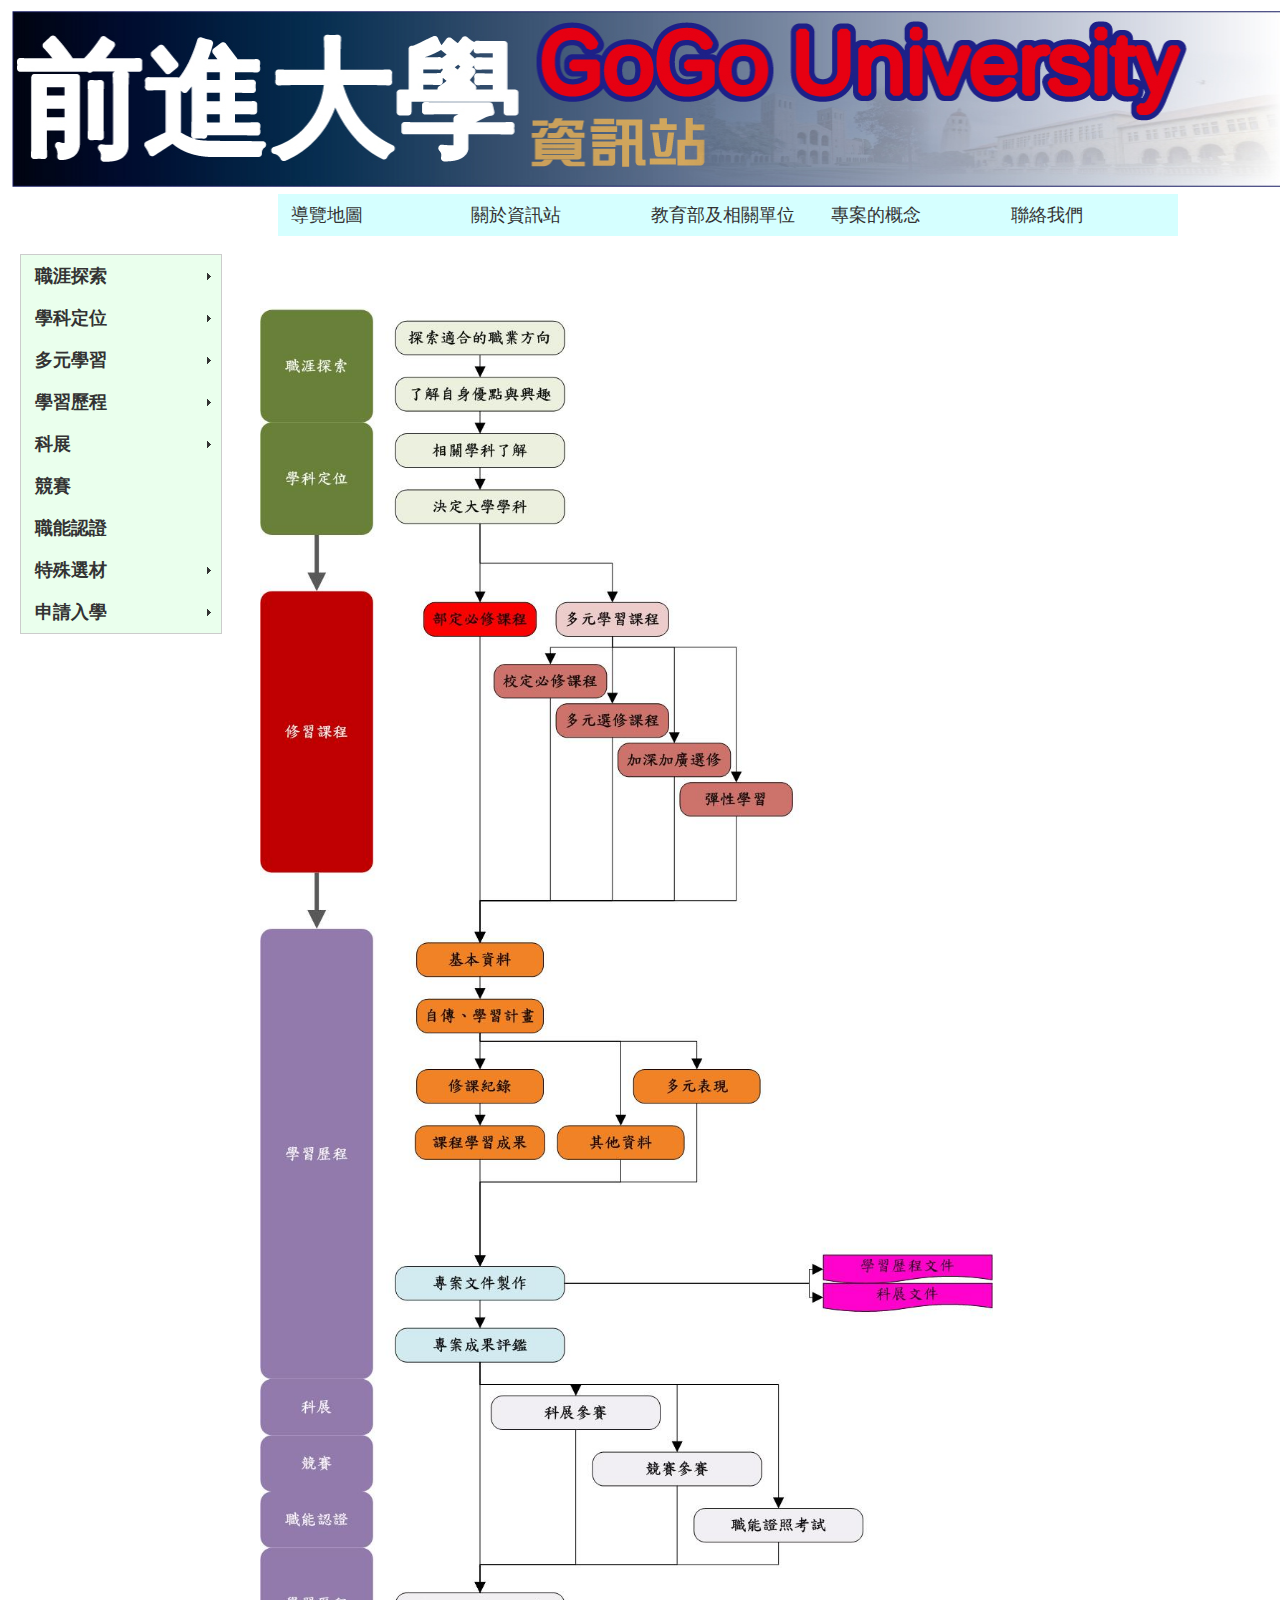
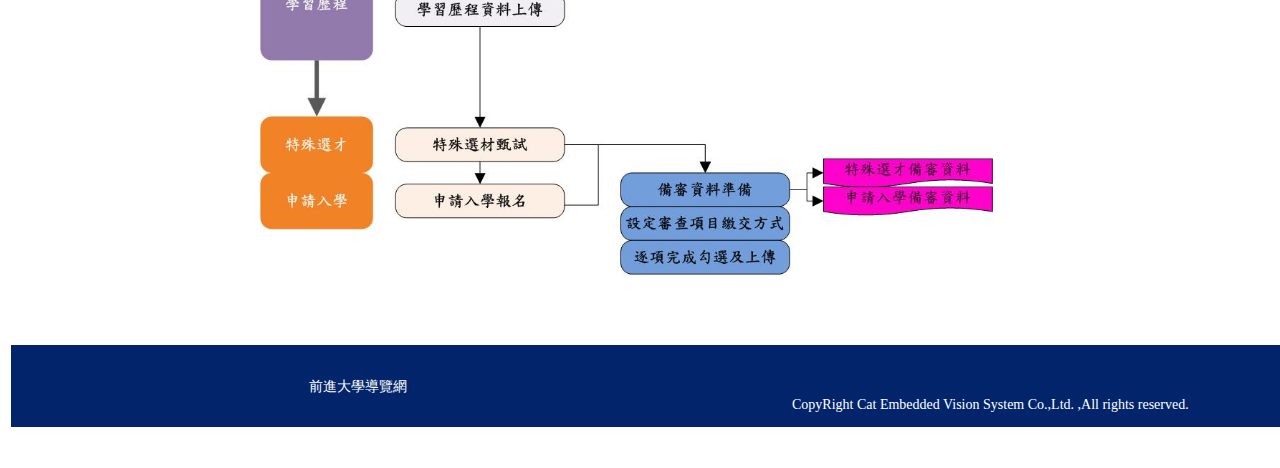
<file: index.html>
<!DOCTYPE html PUBLIC "-//W3C//DTD XHTML 1.0 Transitional//EN" "http://www.w3.org/TR/xhtml1/DTD/xhtml1-transitional.dtd">
<html xmlns="http://www.w3.org/1999/xhtml"><!-- InstanceBegin template="/Templates/navigator_templete.dwt" codeOutsideHTMLIsLocked="false" -->
<head>
<meta http-equiv="Content-Type" content="text/html; charset=utf-8" />
<!-- InstanceBeginEditable name="doctitle" -->
<title>GoGo University 前進大學資訊站</title>
<!-- InstanceEndEditable -->
<!-- InstanceBeginEditable name="head" -->
<!-- InstanceEndEditable -->
<link href="common_image/general.css" rel="stylesheet" type="text/css" />
<script src="SpryAssets/SpryMenuBar.js" type="text/javascript"></script>
<link href="SpryAssets/SpryMenuBarHorizontal.css" rel="stylesheet" type="text/css" />
<link href="SpryAssets/SpryMenuBarVertical.css" rel="stylesheet" type="text/css" />
</head>

<body>
<form id="form1" name="form1" method="post" action="">
  <table width="1280" border="0">
    <tr>
      <td><img src="common_image/前進大學資訊站-形象識別區.jpg" alt="" name="titlle_image" width="1274" height="176" id="titlle_image" /></td>
    </tr>
    <tr>
      <td><table width="1274" border="0">
        <tr>
          <td width="10">&nbsp;</td>
          <td width="247">&nbsp;</td>
          <td width="968"><ul id="major_spry" class="MenuBarHorizontal">
            <li><a class="spry_line" href="index.html"><span class="spry_line">導覽地圖</span></a>              </li>
            <li><a href="about.html" class="spry_line"><span class="spry_line">關於資訊站</span></a></li>
            <li><a href="government.html" class="spry_line"><span class="spry_line">教育部及相關單位</span></a></li>
            <li><a class="spry_line" href="about_project.html"><span class="spry_line">專案的概念</span></a>  </li>
            <li><a href="contact_us.html" class="spry_line"><span class="spry_line">聯絡我們</span></a></li>
          </ul></td>
          <td width="23">&nbsp;</td>
          <td width="10">&nbsp;</td>
        </tr>
      </table></td>
    </tr>
  </table>
</form>
<form id="form2" name="form2" method="post" action="">
  <table width="1280" border="0" cellspacing="3" cellpadding="3">
    <tr>
      <th width="214" valign="top" scope="row"><table width="211" border="0" align="left" cellpadding="3" cellspacing="3">
        <tr>
          <th width="199" height="40" align="left" scope="row"><ul id="MenuBar2" class="MenuBarVertical">
            <li><a href="CareerExploration/CareerExploration.html" class="spry_line MenuBarItemSubmenu">職涯探索</a>
              <ul>
                <li><a href="CareerExploration/CareerExploration.html#Description" class="spry_line"><span class="sub_spry_line">說明</span></a></li>
                <li><a href="CareerExploration/CareerExploration.html#WebsiteLink" class="spry_line"><span class="sub_spry_line">相關連結</span></a></li>
                <li><a href="CareerExploration/CareerExploration.html#Download" class="spry_line"><span class="sub_spry_line">下載</span></a></li>
                </ul>
              </li>
            <li><a href="SubjectPosition/SubjectPosition.html" class="spry_line MenuBarItemSubmenu">學科定位</a>
              <ul>
                <li><a href="SubjectPosition/SubjectPosition.html#Description" class="MenuBarItemSubmenu"><span class="sub_spry_line">說明</span></a></li>
                <li><a href="SubjectPosition/SubjectPosition.html#WebsiteLink" class="spry_line"><span class="sub_spry_line">相關連結</span></a></li>
                <li><a href="SubjectPosition/SubjectPosition.html#Download" class="spry_line"><span class="sub_spry_line">下載</span></a></li>
                </ul>
              </li>
            <li><a href="DiverseLearning/DiverseLearning.html" class="MenuBarItemSubmenu">多元學習</a>
              <ul>
                <li><a href="DiverseLearning/DiverseLearning.html#Description" class="MenuBarItemSubmenu"><span class="sub_spry_line">說明</span></a></li>
                <li><a href="DiverseLearning/DiverseLearning.html#WebsiteLink" class="MenuBarItemSubmenu"><span class="sub_spry_line">相關連結</span></a></li>
                <li><a href="DiverseLearning/DiverseLearning.html#Download" class="MenuBarItemSubmenu"><span class="sub_spry_line">下載</span></a></li>
                </ul>
              </li>
            <li><a href="LearningProcess/LearningProcess.html" class="spry_line MenuBarItemSubmenu">學習歷程</a>
              <ul>
                <li><a href="LearningProcess/LearningProcess.html#Description" class="spry_line"><span class="sub_spry_line">說明</span></a></li>
                <li><a href="#" class="MenuBarItemSubmenu"><span class="sub_spry_line">學習歷程相關說明</span></a>
                  <ul>
                    <li><span class="sub_spry_line"><a href="#" class="sub_spry_line"><span class="sub_spry_line"><span class="sub_spry_line">相關連結</span></span></a></span></li>
                    <li><span class="sub_spry_line"><a href="#" class="sub_spry_line"><span class="sub_spry_line"><span class="sub_spry_line">下載</span></span></a></span></li>
                    </ul>
                  </li>
                <li><a href="#" class="MenuBarItemSubmenu"><span class="sub_spry_line">學習歷程作業</span></a>
                  <ul>
                    <li><a href="#" class="sub_spry_line">相關連結</a></li>
                    <li><a href="#" class="sub_spry_line">下載</a></li>
                    </ul>
                  </li>
                <li><a href="#" class="MenuBarItemSubmenu"><span class="sub_spry_line">學習歷程參考資料</span></a>
                  <ul>
                    <li><a href="#" class="sub_spry_line">相關連結</a></li>
                    <li><a href="#" class="sub_spry_line">下載</a></li>
                    <li><a href="#" class="sub_spry_line">範例相關連結</a></li>
                    </ul>
                  </li>
                <li><a href="#" class="MenuBarItemSubmenu"><span class="sub_spry_line">學習歷程範例</span></a>
                  <ul>
                    <li><a href="#" class="sub_spry_line">下載</a></li>
                    </ul>
                  </li>
                </ul>
              </li>
            <li><a href="ScienceFair/ScienceFair.html" class="spry_line MenuBarItemSubmenu">科展</a>
              <ul>
                <li><a href="#" class="MenuBarItemSubmenu"><span class="sub_spry_line">台灣國際科學展覽會</span></a>
                  <ul>
                    <li><a href="#" class="sub_spry_line">參考文件</a></li>
                    <li><a href="#" class="sub_spry_line">歷屆參展作品</a></li>
                    </ul>
                  </li>
                <li><a href="#" class="MenuBarItemSubmenu"><span class="sub_spry_line">全國中小學科學展覽會</span></a>
                  <ul>
                    <li><a href="#">參考文件</a></li>
                    <li><a href="#">範例相關下載</a></li>
                    <li><a href="#">歷屆參展作品</a></li>
                    </ul>
                  </li>
                </ul>
              </li>
            <li><a href="Competition/Competition.html" class="spry_line">競賽</a></li>
            <li><a href="FunctionalCertification/FunctionalCertification.html" class="spry_line">職能認證</a></li>
            <li><a href="SpecialSelection/SpecialSelection.html" class="spry_line MenuBarItemSubmenu">特殊選材</a>
              <ul>
                <li><a href="SpecialSelection/SpecialSelection.html#WebsiteLink" class="spry_line">相關連結</a></li>
                <li><a href="SpecialSelection/SpecialSelection.html#Download" class="spry_line">下載</a></li>
                </ul>
              </li>
            <li><a href="..\UniversityAdmission/UniversityAdmission.html" class="spry_line MenuBarItemSubmenu">申請入學</a>
              <ul>
                <li><a href="..\UniversityAdmission/UniversityAdmission.html#WebsiteLink" class="spry_line">相關連結</a></li>
                <li><a href="..\UniversityAdmission/UniversityAdmission.html#Download" class="spry_line">下載</a></li>
                </ul>
              </li>
            </ul></th>
        </tr>
        <tr>
          <th width="199" height="40" align="left" scope="row">&nbsp;</th>
        </tr>
        <tr>
          <th width="199" height="40" align="left" scope="row"><table width="201" border="0" cellspacing="3" cellpadding="3">
            <!-- InstanceBeginEditable name="List" -->
            <tr>
              <th width="189" scope="row">&nbsp;</th>
            </tr>
            <tr>
              <th scope="row">&nbsp;</th>
            </tr>
            <tr>
              <th scope="row">&nbsp;</th>
            </tr>
            <!-- InstanceEndEditable -->
          </table></th>
        </tr>
      </table></th>
      <td width="1045" valign="top"><table width="1045" border="0" cellspacing="3" cellpadding="3">
        <!-- InstanceBeginEditable name="Content" -->
        <tr>
          <th width="8" scope="row">&nbsp;</th>
          <td width="997">&nbsp;</td>
          <td width="8">&nbsp;</td>
        </tr>
        <tr>
          <th width="8" scope="row">&nbsp;</th>
          <td width="997">&nbsp;</td>
          <td width="8">&nbsp;</td>
        </tr>
        <tr>
          <th width="8" scope="row">&nbsp;</th>
          <td width="997"><img src="common_image/Navigator_Map.jpg" alt="" width="733" height="1568" border="0" usemap="#Map" />
            <map name="Map" id="Map">
              <area shape="rect" coords="135,12,304,46" href="CareerExploration/CareerExploration.html" alt="探索適合的職業與方向" />
              <area shape="rect" coords="134,69,304,104" href="CareerExploration/CareerExploration.html" alt="了解自身優點與興趣" />
              <area shape="rect" coords="135,124,306,160" href="SubjectPosition/SubjectPosition.html" alt="相關學科了解" />
              <area shape="rect" coords="135,182,305,217" href="SubjectPosition/SubjectPosition.html" alt="決定大學學科" />
              <area shape="rect" coords="432,1200,603,1235" href="FunctionalCertification/FunctionalCertification.html" alt="職能證照考試" />
              <area shape="rect" coords="332,1144,502,1178" href="Competition/Competition.html" alt="競賽參賽" />
              <area shape="rect" coords="230,1087,402,1122" href="ScienceFair/ScienceFair.html" alt="科展參賽" />
              <area shape="rect" coords="134,1419,304,1454" href="SpecialSelection/SpecialSelection.html" alt="特殊選材甄試" />
              <area shape="rect" coords="134,1475,306,1511" href="UniversityAdmission/UniversityAdmission.html" alt="申請入學報名" />
              <area shape="rect" coords="162,293,278,330" href="#" />
              <area shape="rect" coords="296,293,410,330" href="#" />
              <area shape="rect" coords="234,356,348,391" href="#" />
              <area shape="rect" coords="295,395,410,430" href="#" />
              <area shape="rect" coords="358,434,473,470" href="#" />
              <area shape="rect" coords="419,474,534,509" href="#" />
              <area shape="rect" coords="156,634,285,670" href="#" />
              <area shape="rect" coords="155,689,285,726" href="#" />
              <area shape="rect" coords="156,761,285,796" href="#" />
              <area shape="rect" coords="373,761,501,796" href="#" />
              <area shape="rect" coords="154,816,286,853" href="#" />
              <area shape="rect" coords="297,816,425,853" href="#" />
              <area shape="rect" coords="135,958,306,994" href="#" />
              <area shape="rect" coords="134,1020,305,1056" href="#" />
              <area shape="rect" coords="134,1284,306,1320" href="#" />
              <area shape="rect" coords="359,1463,531,1500" href="#" />
              <area shape="rect" coords="359,1501,531,1533" href="#" />
              <area shape="rect" coords="360,1534,532,1566" href="#" />
              <area shape="rect" coords="563,1450,731,1480" href="#" />
              <area shape="rect" coords="562,1478,731,1507" href="#" />
              <area shape="rect" coords="562,946,732,975" href="#" />
              <area shape="rect" coords="563,976,732,1005" href="#" />
            </map></td>
          <td width="8">&nbsp;</td>
        </tr>
        <tr>
          <th scope="row">&nbsp;</th>
          <td>&nbsp;</td>
          <td>&nbsp;</td>
        </tr>
        <tr>
          <th width="8" scope="row">&nbsp;</th>
          <td width="997">&nbsp;</td>
          <td width="8">&nbsp;</td>
        </tr>
        <!-- InstanceEndEditable -->
      </table></td>
    </tr>
  </table>
</form>
<form id="form3" name="form2" method="post" action="">
  <table width="1280" border="0">
    <tr>
      <td><table width="1274" border="0" cellspacing="0">
        <tr>
          <td width="122" bgcolor="#01246B">&nbsp;</td>
          <td width="171" align="center" bgcolor="#01246B">&nbsp;</td>
          <td width="460" height="80" bgcolor="#01246B"><p class="info_line">前進大學導覽網</p></td>
          <td width="19" bgcolor="#01246B" class="info_line">&nbsp;</td>
          <td width="473" bgcolor="#01246B"><p>&nbsp;</p>
            <p class="info_line">CopyRight Cat Embedded Vision  System Co.,Ltd. ,All rights reserved.</p></td>
          <td width="17" bgcolor="#01246B">&nbsp;</td>
        </tr>
      </table></td>
    </tr>
  </table>
</form>
<table width="1280" border="0" cellspacing="3" cellpadding="3">
  <tr>
    <th width="8" scope="row">&nbsp;</th>
    <td width="1234" class="white_info">&nbsp;</td>
    <td width="8">&nbsp;</td>
  </tr>
</table>
<script type="text/javascript">
var MenuBar1 = new Spry.Widget.MenuBar("major_spry", {imgDown:"../SpryAssets/SpryMenuBarDownHover.gif", imgRight:"../SpryAssets/SpryMenuBarRightHover.gif"});
var MenuBar2 = new Spry.Widget.MenuBar("MenuBar2", {imgRight:"SpryAssets/SpryMenuBarRightHover.gif"});
</script>
</body>
<!-- InstanceEnd --></html>
</file>
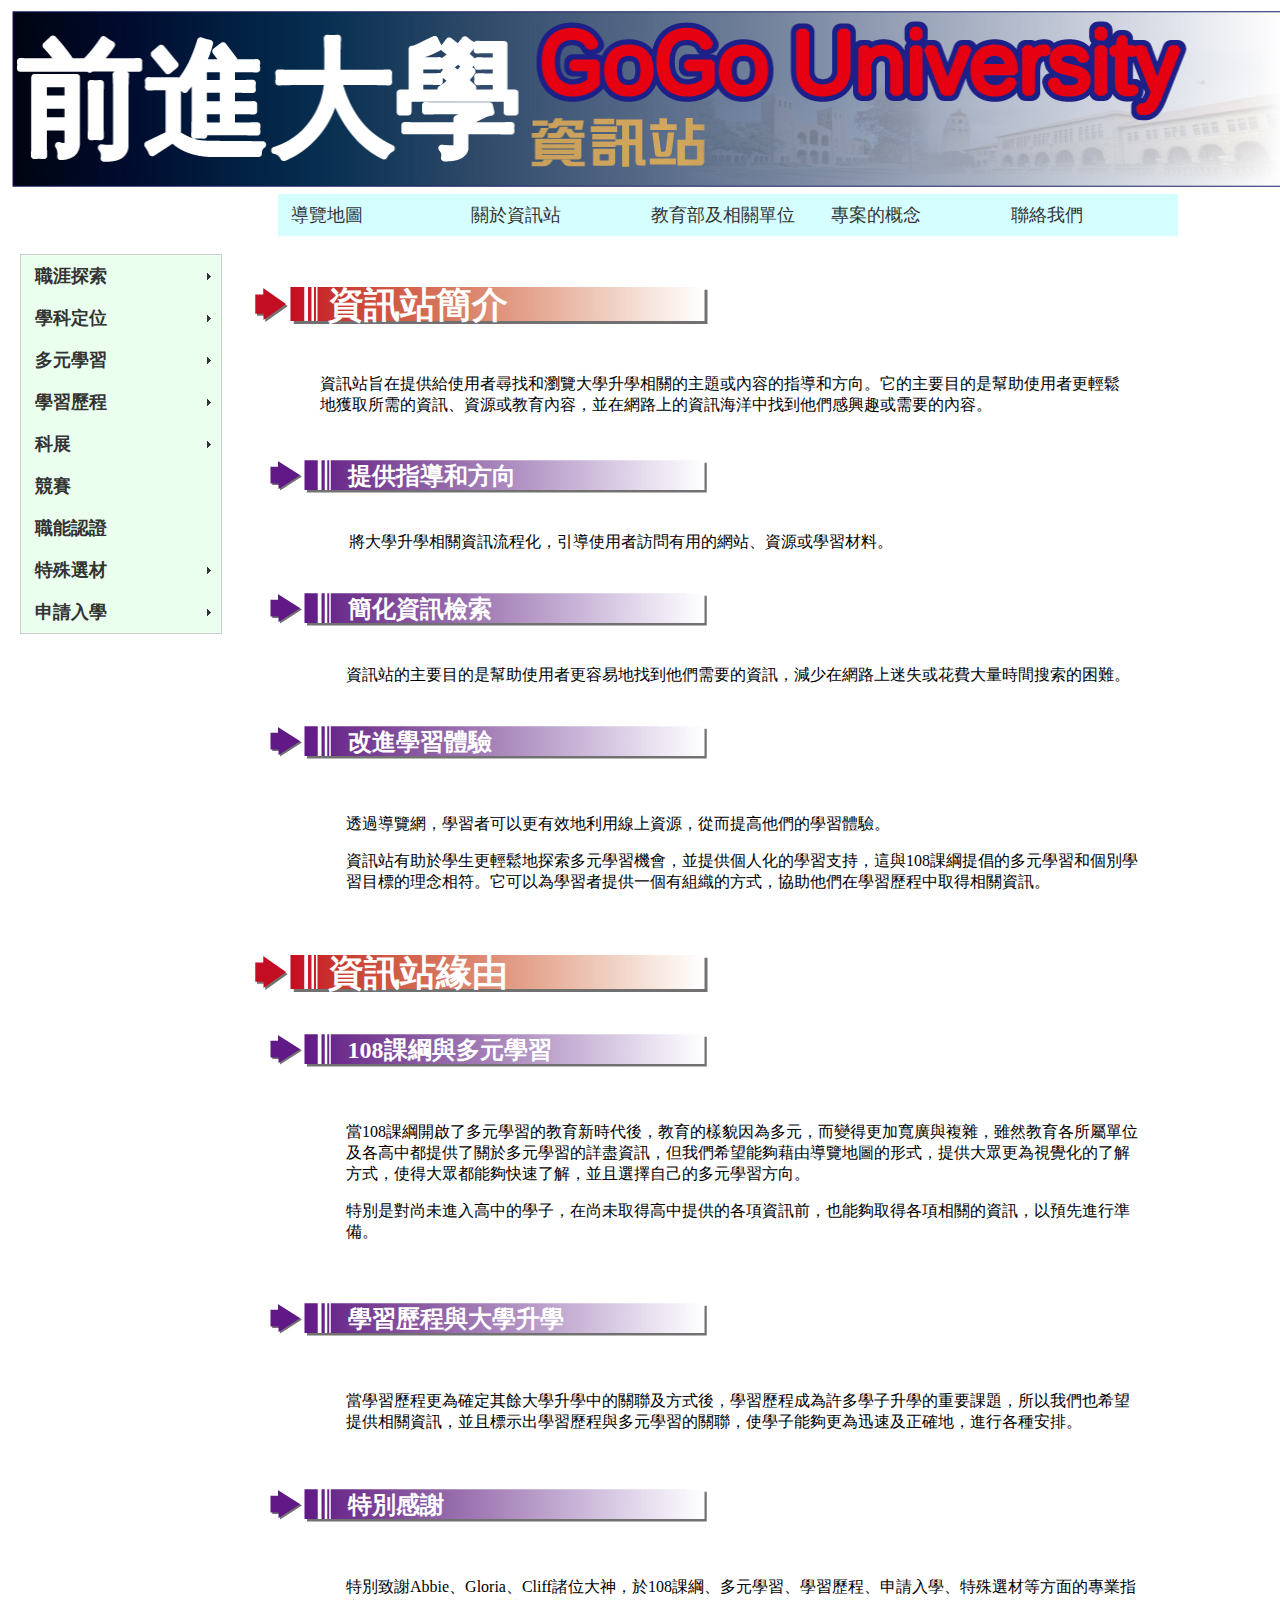
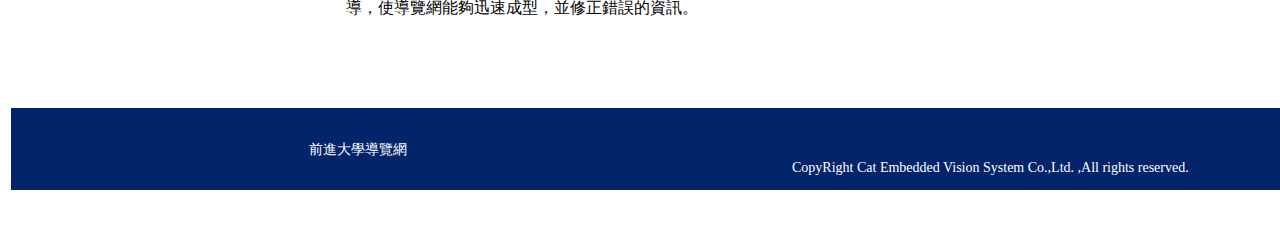
<file: about.html>
<!DOCTYPE html PUBLIC "-//W3C//DTD XHTML 1.0 Transitional//EN" "http://www.w3.org/TR/xhtml1/DTD/xhtml1-transitional.dtd">
<html xmlns="http://www.w3.org/1999/xhtml"><!-- InstanceBegin template="/Templates/navigator_templete.dwt" codeOutsideHTMLIsLocked="false" -->
<head>
<meta http-equiv="Content-Type" content="text/html; charset=utf-8" />
<!-- InstanceBeginEditable name="doctitle" -->
<title>GoGo University 前進大學資訊站</title>
<!-- InstanceEndEditable -->
<!-- InstanceBeginEditable name="head" -->
<!-- InstanceEndEditable -->
<link href="common_image/general.css" rel="stylesheet" type="text/css" />
<script src="SpryAssets/SpryMenuBar.js" type="text/javascript"></script>
<link href="SpryAssets/SpryMenuBarHorizontal.css" rel="stylesheet" type="text/css" />
<link href="SpryAssets/SpryMenuBarVertical.css" rel="stylesheet" type="text/css" />
</head>

<body>
<form id="form1" name="form1" method="post" action="">
  <table width="1280" border="0">
    <tr>
      <td><img src="common_image/前進大學資訊站-形象識別區.jpg" alt="" name="titlle_image" width="1274" height="176" id="titlle_image" /></td>
    </tr>
    <tr>
      <td><table width="1274" border="0">
        <tr>
          <td width="10">&nbsp;</td>
          <td width="247">&nbsp;</td>
          <td width="968"><ul id="major_spry" class="MenuBarHorizontal">
            <li><a class="spry_line" href="index.html"><span class="spry_line">導覽地圖</span></a>              </li>
            <li><a href="about.html" class="spry_line"><span class="spry_line">關於資訊站</span></a></li>
            <li><a href="government.html" class="spry_line"><span class="spry_line">教育部及相關單位</span></a></li>
            <li><a class="spry_line" href="about_project.html"><span class="spry_line">專案的概念</span></a>  </li>
            <li><a href="contact_us.html" class="spry_line"><span class="spry_line">聯絡我們</span></a></li>
          </ul></td>
          <td width="23">&nbsp;</td>
          <td width="10">&nbsp;</td>
        </tr>
      </table></td>
    </tr>
  </table>
</form>
<form id="form2" name="form2" method="post" action="">
  <table width="1280" border="0" cellspacing="3" cellpadding="3">
    <tr>
      <th width="214" valign="top" scope="row"><table width="211" border="0" align="left" cellpadding="3" cellspacing="3">
        <tr>
          <th width="199" height="40" align="left" scope="row"><ul id="MenuBar2" class="MenuBarVertical">
            <li><a href="CareerExploration/CareerExploration.html" class="spry_line MenuBarItemSubmenu">職涯探索</a>
              <ul>
                <li><a href="CareerExploration/CareerExploration.html#Description" class="spry_line"><span class="sub_spry_line">說明</span></a></li>
                <li><a href="CareerExploration/CareerExploration.html#WebsiteLink" class="spry_line"><span class="sub_spry_line">相關連結</span></a></li>
                <li><a href="CareerExploration/CareerExploration.html#Download" class="spry_line"><span class="sub_spry_line">下載</span></a></li>
                </ul>
              </li>
            <li><a href="SubjectPosition/SubjectPosition.html" class="spry_line MenuBarItemSubmenu">學科定位</a>
              <ul>
                <li><a href="SubjectPosition/SubjectPosition.html#Description" class="MenuBarItemSubmenu"><span class="sub_spry_line">說明</span></a></li>
                <li><a href="SubjectPosition/SubjectPosition.html#WebsiteLink" class="spry_line"><span class="sub_spry_line">相關連結</span></a></li>
                <li><a href="SubjectPosition/SubjectPosition.html#Download" class="spry_line"><span class="sub_spry_line">下載</span></a></li>
                </ul>
              </li>
            <li><a href="DiverseLearning/DiverseLearning.html" class="MenuBarItemSubmenu">多元學習</a>
              <ul>
                <li><a href="DiverseLearning/DiverseLearning.html#Description" class="MenuBarItemSubmenu"><span class="sub_spry_line">說明</span></a></li>
                <li><a href="DiverseLearning/DiverseLearning.html#WebsiteLink" class="MenuBarItemSubmenu"><span class="sub_spry_line">相關連結</span></a></li>
                <li><a href="DiverseLearning/DiverseLearning.html#Download" class="MenuBarItemSubmenu"><span class="sub_spry_line">下載</span></a></li>
                </ul>
              </li>
            <li><a href="LearningProcess/LearningProcess.html" class="spry_line MenuBarItemSubmenu">學習歷程</a>
              <ul>
                <li><a href="LearningProcess/LearningProcess.html#Description" class="spry_line"><span class="sub_spry_line">說明</span></a></li>
                <li><a href="#" class="MenuBarItemSubmenu"><span class="sub_spry_line">學習歷程相關說明</span></a>
                  <ul>
                    <li><span class="sub_spry_line"><a href="#" class="sub_spry_line"><span class="sub_spry_line"><span class="sub_spry_line">相關連結</span></span></a></span></li>
                    <li><span class="sub_spry_line"><a href="#" class="sub_spry_line"><span class="sub_spry_line"><span class="sub_spry_line">下載</span></span></a></span></li>
                    </ul>
                  </li>
                <li><a href="#" class="MenuBarItemSubmenu"><span class="sub_spry_line">學習歷程作業</span></a>
                  <ul>
                    <li><a href="#" class="sub_spry_line">相關連結</a></li>
                    <li><a href="#" class="sub_spry_line">下載</a></li>
                    </ul>
                  </li>
                <li><a href="#" class="MenuBarItemSubmenu"><span class="sub_spry_line">學習歷程參考資料</span></a>
                  <ul>
                    <li><a href="#" class="sub_spry_line">相關連結</a></li>
                    <li><a href="#" class="sub_spry_line">下載</a></li>
                    <li><a href="#" class="sub_spry_line">範例相關連結</a></li>
                    </ul>
                  </li>
                <li><a href="#" class="MenuBarItemSubmenu"><span class="sub_spry_line">學習歷程範例</span></a>
                  <ul>
                    <li><a href="#" class="sub_spry_line">下載</a></li>
                    </ul>
                  </li>
                </ul>
              </li>
            <li><a href="ScienceFair/ScienceFair.html" class="spry_line MenuBarItemSubmenu">科展</a>
              <ul>
                <li><a href="#" class="MenuBarItemSubmenu"><span class="sub_spry_line">台灣國際科學展覽會</span></a>
                  <ul>
                    <li><a href="#" class="sub_spry_line">參考文件</a></li>
                    <li><a href="#" class="sub_spry_line">歷屆參展作品</a></li>
                    </ul>
                  </li>
                <li><a href="#" class="MenuBarItemSubmenu"><span class="sub_spry_line">全國中小學科學展覽會</span></a>
                  <ul>
                    <li><a href="#">參考文件</a></li>
                    <li><a href="#">範例相關下載</a></li>
                    <li><a href="#">歷屆參展作品</a></li>
                    </ul>
                  </li>
                </ul>
              </li>
            <li><a href="Competition/Competition.html" class="spry_line">競賽</a></li>
            <li><a href="FunctionalCertification/FunctionalCertification.html" class="spry_line">職能認證</a></li>
            <li><a href="SpecialSelection/SpecialSelection.html" class="spry_line MenuBarItemSubmenu">特殊選材</a>
              <ul>
                <li><a href="SpecialSelection/SpecialSelection.html#WebsiteLink" class="spry_line">相關連結</a></li>
                <li><a href="SpecialSelection/SpecialSelection.html#Download" class="spry_line">下載</a></li>
                </ul>
              </li>
            <li><a href="..\UniversityAdmission/UniversityAdmission.html" class="spry_line MenuBarItemSubmenu">申請入學</a>
              <ul>
                <li><a href="..\UniversityAdmission/UniversityAdmission.html#WebsiteLink" class="spry_line">相關連結</a></li>
                <li><a href="..\UniversityAdmission/UniversityAdmission.html#Download" class="spry_line">下載</a></li>
                </ul>
              </li>
            </ul></th>
        </tr>
        <tr>
          <th width="199" height="40" align="left" scope="row">&nbsp;</th>
        </tr>
        <tr>
          <th width="199" height="40" align="left" scope="row"><table width="201" border="0" cellspacing="3" cellpadding="3">
            <!-- InstanceBeginEditable name="List" -->
            <tr>
              <th width="189" scope="row">&nbsp;</th>
            </tr>
            <tr>
              <th scope="row">&nbsp;</th>
            </tr>
            <tr>
              <th scope="row">&nbsp;</th>
            </tr>
            <!-- InstanceEndEditable -->
          </table></th>
        </tr>
      </table></th>
      <td width="1045" valign="top"><table width="1045" border="0" cellspacing="3" cellpadding="3">
        <!-- InstanceBeginEditable name="Content" -->
        <tr>
          <th width="8" scope="row">&nbsp;</th>
          <td width="997">&nbsp;</td>
          <td width="8">&nbsp;</td>
        </tr>
        <tr>
          <th scope="row">&nbsp;</th>
          <td width="997" class="Level5_Title_1"><a name="Description" id="Description"></a>資訊站簡介</td>
          <td>&nbsp;</td>
        </tr>
        <tr>
          <th scope="row">&nbsp;</th>
          <td width="997" class="cindy">&nbsp;</td>
          <td>&nbsp;</td>
        </tr>
        <tr>
          <th scope="row">&nbsp;</th>
          <td class="Describe_Line_16"><table width="1006" border="0" cellspacing="3" cellpadding="3">
            <tr>
              <th width="50" scope="row">&nbsp;</th>
              <td width="806">資訊站旨在提供給使用者尋找和瀏覽大學升學相關的主題或內容的指導和方向。它的主要目的是幫助使用者更輕鬆地獲取所需的資訊、資源或教育內容，並在網路上的資訊海洋中找到他們感興趣或需要的內容。</td>
              <td width="120">&nbsp;</td>
              </tr>
            </table></td>
          <td>&nbsp;</td>
        </tr>
        <tr>
          <th scope="row">&nbsp;</th>
          <td>&nbsp;</td>
          <td>&nbsp;</td>
        </tr>
        <tr>
          <th scope="row">&nbsp;</th>
          <td width="997" class="Level5_Title_2">提供指導和方向</td>
          <td>&nbsp;</td>
        </tr>
        <tr>
          <th scope="row">&nbsp;</th>
          <td width="997">&nbsp;</td>
          <td>&nbsp;</td>
        </tr>
        <tr>
          <th scope="row">&nbsp;</th>
          <td width="997" class="Describe_Line_16"><table width="1010" border="0" cellspacing="1" cellpadding="1">
            <tr>
              <td width="90">&nbsp;</td>
              <td width="793">將大學升學相關資訊流程化，引導使用者訪問有用的網站、資源或學習材料。</td>
              <td width="120">&nbsp;</td>
            </tr>
          </table></td>
          <td>&nbsp;</td>
        </tr>
        <tr>
          <th scope="row">&nbsp;</th>
          <td>&nbsp;</td>
          <td>&nbsp;</td>
        </tr>
        <tr>
          <th scope="row">&nbsp;</th>
          <td width="997" class="Level5_Title_2">簡化資訊檢索</td>
          <td>&nbsp;</td>
        </tr>
        <tr>
          <th scope="row">&nbsp;</th>
          <td width="997">&nbsp;</td>
          <td>&nbsp;</td>
        </tr>
        <tr>
          <th scope="row">&nbsp;</th>
          <td width="997" class="Describe_Line_16"><table width="1010" border="0" cellspacing="1" cellpadding="1">
            <tr>
              <td width="90">&nbsp;</td>
              <td width="830">資訊站的主要目的是幫助使用者更容易地找到他們需要的資訊，減少在網路上迷失或花費大量時間搜索的困難。</td>
              <td width="120">&nbsp;</td>
            </tr>
          </table></td>
          <td>&nbsp;</td>
        </tr>
        <tr>
          <th scope="row">&nbsp;</th>
          <td width="997">&nbsp;</td>
          <td>&nbsp;</td>
        </tr>
        <tr>
          <th scope="row">&nbsp;</th>
          <td width="997" class="Level5_Title_2">改進學習體驗</td>
          <td>&nbsp;</td>
        </tr>
        <tr>
          <th scope="row">&nbsp;</th>
          <td>&nbsp;</td>
          <td>&nbsp;</td>
        </tr>
        <tr>
          <th scope="row">&nbsp;</th>
          <td width="997" class="Describe_Line_16"><table width="1010" border="0" cellspacing="1" cellpadding="1">
            <tr>
              <td width="90">&nbsp;</td>
              <td width="830"><p>透過導覽網，學習者可以更有效地利用線上資源，從而提高他們的學習體驗。</p>
                <p>資訊站有助於學生更輕鬆地探索多元學習機會，並提供個人化的學習支持，這與108課綱提倡的多元學習和個別學習目標的理念相符。它可以為學習者提供一個有組織的方式，協助他們在學習歷程中取得相關資訊。</p></td>
              <td width="120">&nbsp;</td>
            </tr>
          </table></td>
          <td>&nbsp;</td>
        </tr>
        <tr>
          <th scope="row">&nbsp;</th>
          <td>&nbsp;</td>
          <td>&nbsp;</td>
        </tr>
        <tr>
          <th width="8" scope="row">&nbsp;</th>
          <td width="997" class="Level5_Title_1">資訊站緣由</td>
          <td width="8">&nbsp;</td>
        </tr>
        <tr>
          <th width="8" scope="row">&nbsp;</th>
          <td width="997">&nbsp;</td>
          <td width="8">&nbsp;</td>
        </tr>
        <tr>
          <th width="8" scope="row">&nbsp;</th>
          <td width="997" class="Level5_Title_2">108課綱與多元學習</td>
          <td width="8">&nbsp;</td>
        </tr>
        <tr>
          <th scope="row">&nbsp;</th>
          <td>&nbsp;</td>
          <td>&nbsp;</td>
        </tr>
        <tr>
          <th scope="row">&nbsp;</th>
          <td width="997" class="Describe_Line_16"><table width="1010" border="0" cellspacing="1" cellpadding="1">
            <tr>
              <td width="90">&nbsp;</td>
              <td width="830"><p>當108課綱開啟了多元學習的教育新時代後，教育的樣貌因為多元，而變得更加寬廣與複雜，雖然教育各所屬單位及各高中都提供了關於多元學習的詳盡資訊，但我們希望能夠藉由導覽地圖的形式，提供大眾更為視覺化的了解方式，使得大眾都能夠快速了解，並且選擇自己的多元學習方向。</p>
                <p>特別是對尚未進入高中的學子，在尚未取得高中提供的各項資訊前，也能夠取得各項相關的資訊，以預先進行準備。</p></td>
              <td width="120">&nbsp;</td>
            </tr>
          </table></td>
          <td>&nbsp;</td>
        </tr>
        <tr>
          <th scope="row">&nbsp;</th>
          <td class="Describe_Line_16">&nbsp;</td>
          <td>&nbsp;</td>
        </tr>
        <tr>
          <th width="8" scope="row">&nbsp;</th>
          <td class="Level5_Title_2">學習歷程與大學升學</td>
          <td width="8">&nbsp;</td>
        </tr>
        <tr>
          <th scope="row">&nbsp;</th>
          <td>&nbsp;</td>
          <td>&nbsp;</td>
        </tr>
        <tr>
          <th scope="row">&nbsp;</th>
          <td width="997" class="Describe_Line_16"><table width="1010" border="0" cellspacing="1" cellpadding="1">
            <tr>
              <td width="90">&nbsp;</td>
              <td width="830"><p>當學習歷程更為確定其餘大學升學中的關聯及方式後，學習歷程成為許多學子升學的重要課題，所以我們也希望提供相關資訊，並且標示出學習歷程與多元學習的關聯，使學子能夠更為迅速及正確地，進行各種安排。</p></td>
              <td width="120">&nbsp;</td>
            </tr>
          </table></td>
          <td>&nbsp;</td>
        </tr>
        <tr>
          <th scope="row">&nbsp;</th>
          <td>&nbsp;</td>
          <td>&nbsp;</td>
        </tr>
        <tr>
          <th width="8" scope="row">&nbsp;</th>
          <td class="Level5_Title_2">特別感謝</td>
          <td width="8">&nbsp;</td>
        </tr>
        <tr>
          <th scope="row">&nbsp;</th>
          <td>&nbsp;</td>
          <td>&nbsp;</td>
        </tr>
        <tr>
          <th scope="row">&nbsp;</th>
          <td width="997" class="Describe_Line_16"><table width="1010" border="0" cellspacing="1" cellpadding="1">
            <tr>
              <td width="90">&nbsp;</td>
              <td width="830"><p>特別致謝Abbie、Gloria、Cliff諸位大神，於108課綱、多元學習、學習歷程、申請入學、特殊選材等方面的專業指導，使導覽網能夠迅速成型，並修正錯誤的資訊。</p></td>
              <td width="120">&nbsp;</td>
              </tr>
            </table></td>
          <td>&nbsp;</td>
        </tr>
        <tr>
          <th scope="row">&nbsp;</th>
          <td>&nbsp;</td>
          <td>&nbsp;</td>
        </tr>
        <tr>
          <th width="8" scope="row">&nbsp;</th>
          <td width="997">&nbsp;</td>
          <td width="8">&nbsp;</td>
        </tr>
        <!-- InstanceEndEditable -->
      </table></td>
    </tr>
  </table>
</form>
<form id="form3" name="form2" method="post" action="">
  <table width="1280" border="0">
    <tr>
      <td><table width="1274" border="0" cellspacing="0">
        <tr>
          <td width="122" bgcolor="#01246B">&nbsp;</td>
          <td width="171" align="center" bgcolor="#01246B">&nbsp;</td>
          <td width="460" height="80" bgcolor="#01246B"><p class="info_line">前進大學導覽網</p></td>
          <td width="19" bgcolor="#01246B" class="info_line">&nbsp;</td>
          <td width="473" bgcolor="#01246B"><p>&nbsp;</p>
            <p class="info_line">CopyRight Cat Embedded Vision  System Co.,Ltd. ,All rights reserved.</p></td>
          <td width="17" bgcolor="#01246B">&nbsp;</td>
        </tr>
      </table></td>
    </tr>
  </table>
</form>
<table width="1280" border="0" cellspacing="3" cellpadding="3">
  <tr>
    <th width="8" scope="row">&nbsp;</th>
    <td width="1234" class="white_info">&nbsp;</td>
    <td width="8">&nbsp;</td>
  </tr>
</table>
<script type="text/javascript">
var MenuBar1 = new Spry.Widget.MenuBar("major_spry", {imgDown:"../SpryAssets/SpryMenuBarDownHover.gif", imgRight:"../SpryAssets/SpryMenuBarRightHover.gif"});
var MenuBar2 = new Spry.Widget.MenuBar("MenuBar2", {imgRight:"SpryAssets/SpryMenuBarRightHover.gif"});
</script>
</body>
<!-- InstanceEnd --></html>
</file>
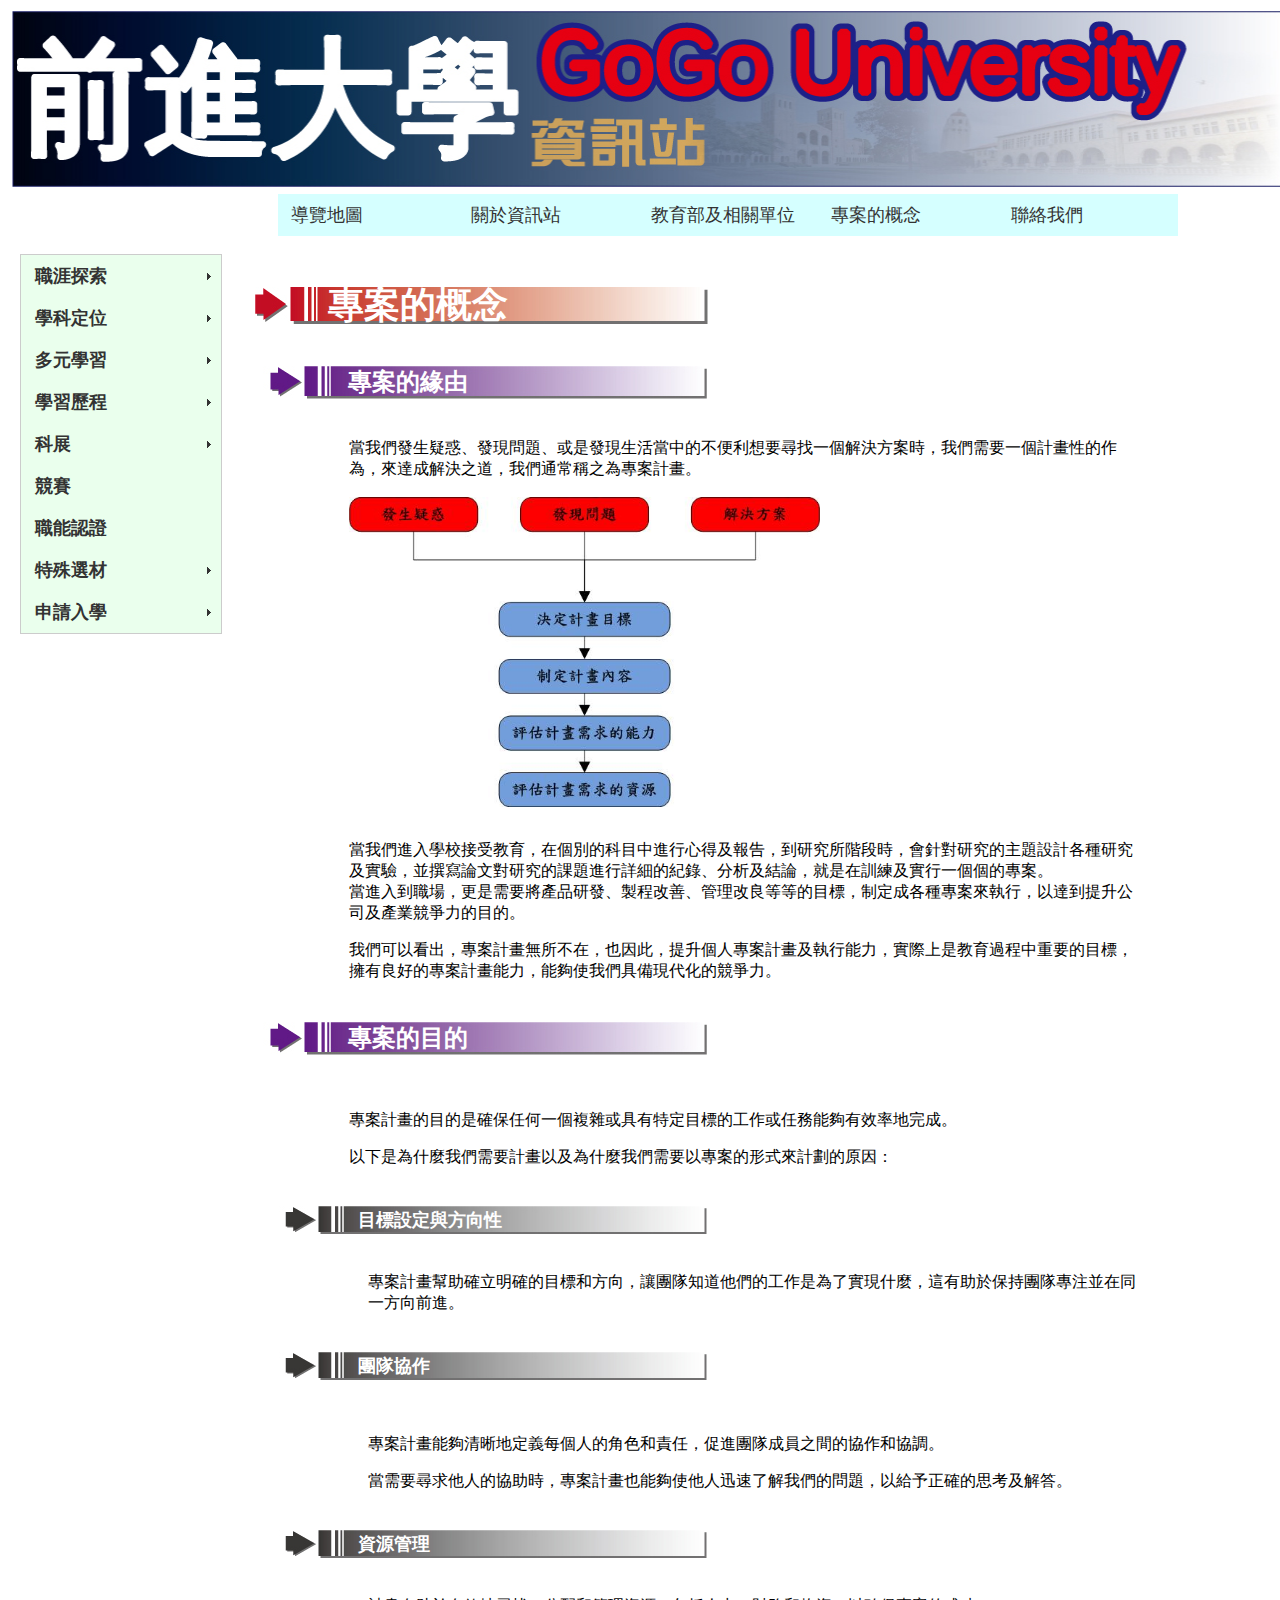
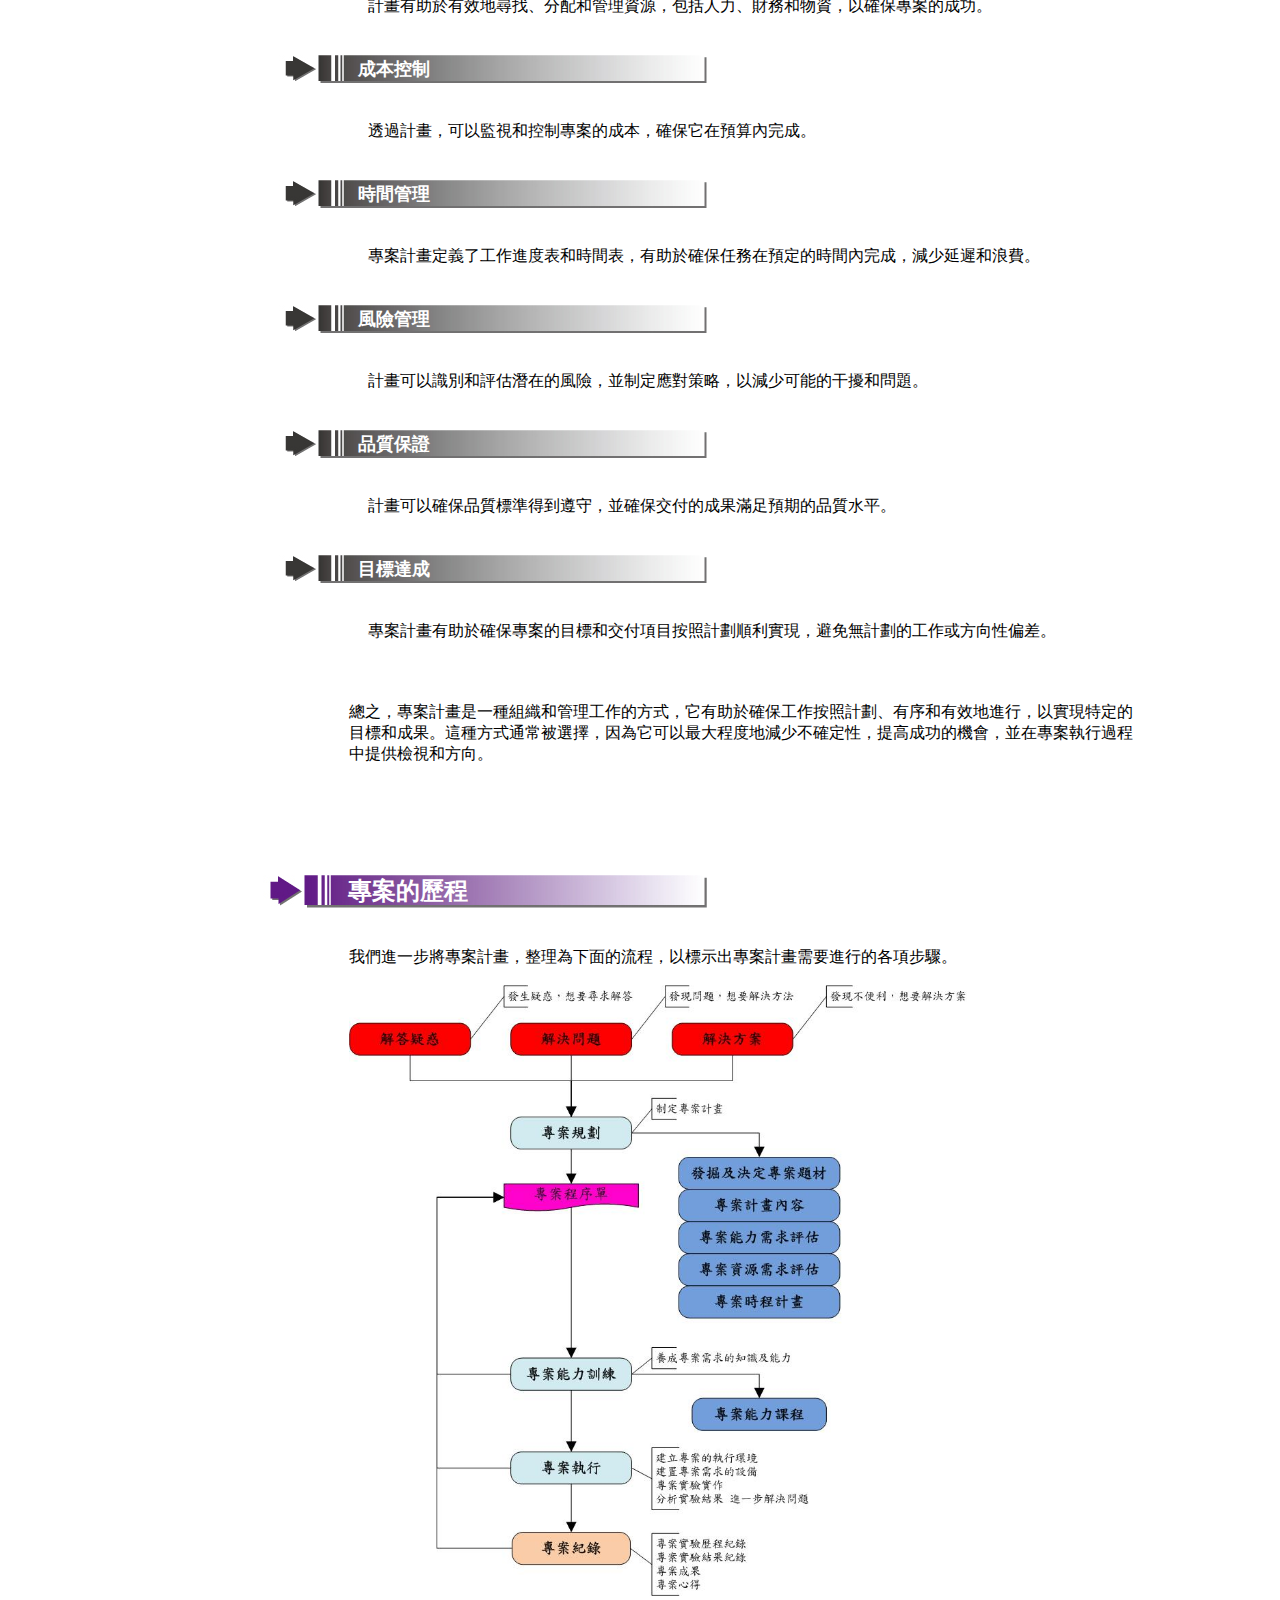
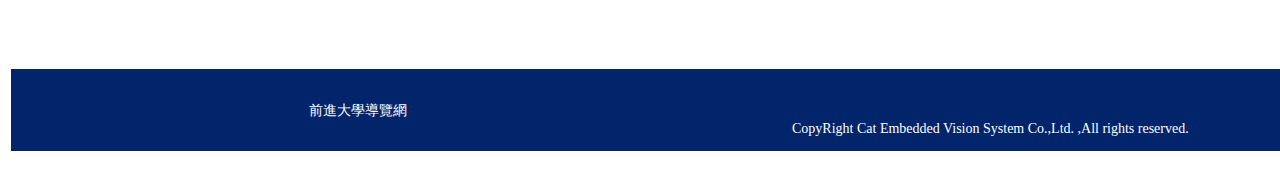
<file: about_project.html>
<!DOCTYPE html PUBLIC "-//W3C//DTD XHTML 1.0 Transitional//EN" "http://www.w3.org/TR/xhtml1/DTD/xhtml1-transitional.dtd">
<html xmlns="http://www.w3.org/1999/xhtml"><!-- InstanceBegin template="/Templates/navigator_templete.dwt" codeOutsideHTMLIsLocked="false" -->
<head>
<meta http-equiv="Content-Type" content="text/html; charset=utf-8" />
<!-- InstanceBeginEditable name="doctitle" -->
<title>GoGo University 前進大學資訊站</title>
<!-- InstanceEndEditable -->
<!-- InstanceBeginEditable name="head" -->
<!-- InstanceEndEditable -->
<link href="common_image/general.css" rel="stylesheet" type="text/css" />
<script src="SpryAssets/SpryMenuBar.js" type="text/javascript"></script>
<link href="SpryAssets/SpryMenuBarHorizontal.css" rel="stylesheet" type="text/css" />
<link href="SpryAssets/SpryMenuBarVertical.css" rel="stylesheet" type="text/css" />
</head>

<body>
<form id="form1" name="form1" method="post" action="">
  <table width="1280" border="0">
    <tr>
      <td><img src="common_image/前進大學資訊站-形象識別區.jpg" alt="" name="titlle_image" width="1274" height="176" id="titlle_image" /></td>
    </tr>
    <tr>
      <td><table width="1274" border="0">
        <tr>
          <td width="10">&nbsp;</td>
          <td width="247">&nbsp;</td>
          <td width="968"><ul id="major_spry" class="MenuBarHorizontal">
            <li><a class="spry_line" href="index.html"><span class="spry_line">導覽地圖</span></a>              </li>
            <li><a href="about.html" class="spry_line"><span class="spry_line">關於資訊站</span></a></li>
            <li><a href="government.html" class="spry_line"><span class="spry_line">教育部及相關單位</span></a></li>
            <li><a class="spry_line" href="about_project.html"><span class="spry_line">專案的概念</span></a>  </li>
            <li><a href="contact_us.html" class="spry_line"><span class="spry_line">聯絡我們</span></a></li>
          </ul></td>
          <td width="23">&nbsp;</td>
          <td width="10">&nbsp;</td>
        </tr>
      </table></td>
    </tr>
  </table>
</form>
<form id="form2" name="form2" method="post" action="">
  <table width="1280" border="0" cellspacing="3" cellpadding="3">
    <tr>
      <th width="214" valign="top" scope="row"><table width="211" border="0" align="left" cellpadding="3" cellspacing="3">
        <tr>
          <th width="199" height="40" align="left" scope="row"><ul id="MenuBar2" class="MenuBarVertical">
            <li><a href="CareerExploration/CareerExploration.html" class="spry_line MenuBarItemSubmenu">職涯探索</a>
              <ul>
                <li><a href="CareerExploration/CareerExploration.html#Description" class="spry_line"><span class="sub_spry_line">說明</span></a></li>
                <li><a href="CareerExploration/CareerExploration.html#WebsiteLink" class="spry_line"><span class="sub_spry_line">相關連結</span></a></li>
                <li><a href="CareerExploration/CareerExploration.html#Download" class="spry_line"><span class="sub_spry_line">下載</span></a></li>
                </ul>
              </li>
            <li><a href="SubjectPosition/SubjectPosition.html" class="spry_line MenuBarItemSubmenu">學科定位</a>
              <ul>
                <li><a href="SubjectPosition/SubjectPosition.html#Description" class="MenuBarItemSubmenu"><span class="sub_spry_line">說明</span></a></li>
                <li><a href="SubjectPosition/SubjectPosition.html#WebsiteLink" class="spry_line"><span class="sub_spry_line">相關連結</span></a></li>
                <li><a href="SubjectPosition/SubjectPosition.html#Download" class="spry_line"><span class="sub_spry_line">下載</span></a></li>
                </ul>
              </li>
            <li><a href="DiverseLearning/DiverseLearning.html" class="MenuBarItemSubmenu">多元學習</a>
              <ul>
                <li><a href="DiverseLearning/DiverseLearning.html#Description" class="MenuBarItemSubmenu"><span class="sub_spry_line">說明</span></a></li>
                <li><a href="DiverseLearning/DiverseLearning.html#WebsiteLink" class="MenuBarItemSubmenu"><span class="sub_spry_line">相關連結</span></a></li>
                <li><a href="DiverseLearning/DiverseLearning.html#Download" class="MenuBarItemSubmenu"><span class="sub_spry_line">下載</span></a></li>
                </ul>
              </li>
            <li><a href="LearningProcess/LearningProcess.html" class="spry_line MenuBarItemSubmenu">學習歷程</a>
              <ul>
                <li><a href="LearningProcess/LearningProcess.html#Description" class="spry_line"><span class="sub_spry_line">說明</span></a></li>
                <li><a href="#" class="MenuBarItemSubmenu"><span class="sub_spry_line">學習歷程相關說明</span></a>
                  <ul>
                    <li><span class="sub_spry_line"><a href="#" class="sub_spry_line"><span class="sub_spry_line"><span class="sub_spry_line">相關連結</span></span></a></span></li>
                    <li><span class="sub_spry_line"><a href="#" class="sub_spry_line"><span class="sub_spry_line"><span class="sub_spry_line">下載</span></span></a></span></li>
                    </ul>
                  </li>
                <li><a href="#" class="MenuBarItemSubmenu"><span class="sub_spry_line">學習歷程作業</span></a>
                  <ul>
                    <li><a href="#" class="sub_spry_line">相關連結</a></li>
                    <li><a href="#" class="sub_spry_line">下載</a></li>
                    </ul>
                  </li>
                <li><a href="#" class="MenuBarItemSubmenu"><span class="sub_spry_line">學習歷程參考資料</span></a>
                  <ul>
                    <li><a href="#" class="sub_spry_line">相關連結</a></li>
                    <li><a href="#" class="sub_spry_line">下載</a></li>
                    <li><a href="#" class="sub_spry_line">範例相關連結</a></li>
                    </ul>
                  </li>
                <li><a href="#" class="MenuBarItemSubmenu"><span class="sub_spry_line">學習歷程範例</span></a>
                  <ul>
                    <li><a href="#" class="sub_spry_line">下載</a></li>
                    </ul>
                  </li>
                </ul>
              </li>
            <li><a href="ScienceFair/ScienceFair.html" class="spry_line MenuBarItemSubmenu">科展</a>
              <ul>
                <li><a href="#" class="MenuBarItemSubmenu"><span class="sub_spry_line">台灣國際科學展覽會</span></a>
                  <ul>
                    <li><a href="#" class="sub_spry_line">參考文件</a></li>
                    <li><a href="#" class="sub_spry_line">歷屆參展作品</a></li>
                    </ul>
                  </li>
                <li><a href="#" class="MenuBarItemSubmenu"><span class="sub_spry_line">全國中小學科學展覽會</span></a>
                  <ul>
                    <li><a href="#">參考文件</a></li>
                    <li><a href="#">範例相關下載</a></li>
                    <li><a href="#">歷屆參展作品</a></li>
                    </ul>
                  </li>
                </ul>
              </li>
            <li><a href="Competition/Competition.html" class="spry_line">競賽</a></li>
            <li><a href="FunctionalCertification/FunctionalCertification.html" class="spry_line">職能認證</a></li>
            <li><a href="SpecialSelection/SpecialSelection.html" class="spry_line MenuBarItemSubmenu">特殊選材</a>
              <ul>
                <li><a href="SpecialSelection/SpecialSelection.html#WebsiteLink" class="spry_line">相關連結</a></li>
                <li><a href="SpecialSelection/SpecialSelection.html#Download" class="spry_line">下載</a></li>
                </ul>
              </li>
            <li><a href="..\UniversityAdmission/UniversityAdmission.html" class="spry_line MenuBarItemSubmenu">申請入學</a>
              <ul>
                <li><a href="..\UniversityAdmission/UniversityAdmission.html#WebsiteLink" class="spry_line">相關連結</a></li>
                <li><a href="..\UniversityAdmission/UniversityAdmission.html#Download" class="spry_line">下載</a></li>
                </ul>
              </li>
            </ul></th>
        </tr>
        <tr>
          <th width="199" height="40" align="left" scope="row">&nbsp;</th>
        </tr>
        <tr>
          <th width="199" height="40" align="left" scope="row"><table width="201" border="0" cellspacing="3" cellpadding="3">
            <!-- InstanceBeginEditable name="List" -->
            <tr>
              <th width="189" scope="row">&nbsp;</th>
            </tr>
            <tr>
              <th scope="row">&nbsp;</th>
            </tr>
            <tr>
              <th scope="row">&nbsp;</th>
            </tr>
            <!-- InstanceEndEditable -->
          </table></th>
        </tr>
      </table></th>
      <td width="1045" valign="top"><table width="1045" border="0" cellspacing="3" cellpadding="3">
        <!-- InstanceBeginEditable name="Content" -->
        <tr>
          <th width="8" scope="row">&nbsp;</th>
          <td width="997">&nbsp;</td>
          <td width="8">&nbsp;</td>
        </tr>
        <tr>
          <th width="8" scope="row">&nbsp;</th>
          <td width="997" class="Level5_Title_1">專案的概念</td>
          <td width="8">&nbsp;</td>
        </tr>
        <tr>
          <th width="8" scope="row">&nbsp;</th>
          <td width="997">&nbsp;</td>
          <td width="8">&nbsp;</td>
        </tr>
        <tr>
          <th width="8" scope="row">&nbsp;</th>
          <td class="Level5_Title_2">專案的緣由</td>
          <td width="8">&nbsp;</td>
        </tr>
        <tr>
          <th width="8" scope="row">&nbsp;</th>
          <td width="997">&nbsp;</td>
          <td width="8">&nbsp;</td>
        </tr>
        <tr>
          <th width="8" scope="row">&nbsp;</th>
          <td width="997" class="Describe_Line_16"><table width="1010" border="0" cellspacing="1" cellpadding="1">
            <tr>
              <td width="90">&nbsp;</td>
              <td width="793">當我們發生疑惑、發現問題、或是發現生活當中的不便利想要尋找一個解決方案時，我們需要一個計畫性的作為，來達成解決之道，我們通常稱之為專案計畫。</td>
              <td width="120">&nbsp;</td>
              </tr>
            </table></td>
          <td width="8">&nbsp;</td>
        </tr>
        <tr>
          <th scope="row">&nbsp;</th>
          <td width="997" class="Describe_Line_16"><table width="1010" border="0" cellspacing="1" cellpadding="1">
            <tr>
              <td width="90">&nbsp;</td>
              <td width="793"><img name="" src="common_image/專案的目的.jpg" width="471" height="310" alt="" /></td>
              <td width="120">&nbsp;</td>
            </tr>
          </table></td>
          <td>&nbsp;</td>
        </tr>
        <tr>
          <th scope="row">&nbsp;</th>
          <td width="997" class="Describe_Line_16"><table width="1010" border="0" cellspacing="1" cellpadding="1">
            <tr>
              <td width="90">&nbsp;</td>
              <td width="793"><p>當我們進入學校接受教育，在個別的科目中進行心得及報告，到研究所階段時，會針對研究的主題設計各種研究及實驗，並撰寫論文對研究的課題進行詳細的紀錄、分析及結論，就是在訓練及實行一個個的專案。<br />
                當進入到職場，更是需要將產品研發、製程改善、管理改良等等的目標，制定成各種專案來執行，以達到提升公司及產業競爭力的目的。</p>
我們可以看出，專案計畫無所不在，也因此，提升個人專案計畫及執行能力，實際上是教育過程中重要的目標，擁有良好的專案計畫能力，能夠使我們具備現代化的競爭力。</td>
              <td width="120">&nbsp;</td>
            </tr>
          </table></td>
          <td>&nbsp;</td>
        </tr>
        <tr>
          <th width="8" scope="row">&nbsp;</th>
          <td width="997">&nbsp;</td>
          <td width="8">&nbsp;</td>
        </tr>
        <tr>
          <th width="8" scope="row">&nbsp;</th>
          <td class="Level5_Title_2">專案的目的</td>
          <td width="8">&nbsp;</td>
        </tr>
        <tr>
          <th width="8" scope="row">&nbsp;</th>
          <td width="997">&nbsp;</td>
          <td width="8">&nbsp;</td>
        </tr>
        <tr>
          <th width="8" scope="row">&nbsp;</th>
          <td width="997" class="Describe_Line_16"><table width="1010" border="0" cellspacing="1" cellpadding="1">
            <tr>
              <td width="90">&nbsp;</td>
              <td width="793"><p>專案計畫的目的是確保任何一個複雜或具有特定目標的工作或任務能夠有效率地完成。</p>
以下是為什麼我們需要計畫以及為什麼我們需要以專案的形式來計劃的原因：</td>
              <td width="120">&nbsp;</td>
            </tr>
          </table></td>
          <td width="8">&nbsp;</td>
        </tr>
        <tr>
          <th scope="row">&nbsp;</th>
          <td>&nbsp;</td>
          <td>&nbsp;</td>
        </tr>
        <tr>
          <th scope="row">&nbsp;</th>
          <td width="997" class="Level5_Title_3">目標設定與方向性</td>
          <td>&nbsp;</td>
        </tr>
        <tr>
          <th scope="row">&nbsp;</th>
          <td width="997">&nbsp;</td>
          <td>&nbsp;</td>
        </tr>
        <tr>
          <th scope="row">&nbsp;</th>
          <td width="997" class="Describe_Line_16"><table width="1010" border="0" cellspacing="1" cellpadding="1">
            <tr>
              <td width="110">&nbsp;</td>
              <td width="779">專案計畫幫助確立明確的目標和方向，讓團隊知道他們的工作是為了實現什麼，這有助於保持團隊專注並在同一方向前進。</td>
              <td width="121">&nbsp;</td>
            </tr>
          </table></td>
          <td>&nbsp;</td>
        </tr>
        <tr>
          <th scope="row">&nbsp;</th>
          <td>&nbsp;</td>
          <td>&nbsp;</td>
        </tr>
        <tr>
          <th scope="row">&nbsp;</th>
          <td width="997" class="Level5_Title_3">團隊協作</td>
          <td>&nbsp;</td>
        </tr>
        <tr>
          <th scope="row">&nbsp;</th>
          <td width="997">&nbsp;</td>
          <td>&nbsp;</td>
        </tr>
        <tr>
          <th scope="row">&nbsp;</th>
          <td width="997" class="Describe_Line_16"><table width="1010" border="0" cellspacing="1" cellpadding="1">
            <tr>
              <td width="110">&nbsp;</td>
              <td width="779"><p>專案計畫能夠清晰地定義每個人的角色和責任，促進團隊成員之間的協作和協調。</p>
當需要尋求他人的協助時，專案計畫也能夠使他人迅速了解我們的問題，以給予正確的思考及解答。</td>
              <td width="121">&nbsp;</td>
            </tr>
          </table></td>
          <td>&nbsp;</td>
        </tr>
        <tr>
          <th scope="row">&nbsp;</th>
          <td>&nbsp;</td>
          <td>&nbsp;</td>
        </tr>
        <tr>
          <th scope="row">&nbsp;</th>
          <td width="997" class="Level5_Title_3">資源管理</td>
          <td>&nbsp;</td>
        </tr>
        <tr>
          <th scope="row">&nbsp;</th>
          <td width="997">&nbsp;</td>
          <td>&nbsp;</td>
        </tr>
        <tr>
          <th scope="row">&nbsp;</th>
          <td width="997" class="Describe_Line_16"><table width="1010" border="0" cellspacing="1" cellpadding="1">
            <tr>
              <td width="110">&nbsp;</td>
              <td width="779">計畫有助於有效地尋找、分配和管理資源，包括人力、財務和物資，以確保專案的成功。</td>
              <td width="121">&nbsp;</td>
            </tr>
          </table></td>
          <td>&nbsp;</td>
        </tr>
        <tr>
          <th scope="row">&nbsp;</th>
          <td>&nbsp;</td>
          <td>&nbsp;</td>
        </tr>
        <tr>
          <th scope="row">&nbsp;</th>
          <td width="997" class="Level5_Title_3">成本控制</td>
          <td>&nbsp;</td>
        </tr>
        <tr>
          <th scope="row">&nbsp;</th>
          <td width="997">&nbsp;</td>
          <td>&nbsp;</td>
        </tr>
        <tr>
          <th scope="row">&nbsp;</th>
          <td width="997" class="Describe_Line_16"><table width="1010" border="0" cellspacing="1" cellpadding="1">
            <tr>
              <td width="110">&nbsp;</td>
              <td width="779">透過計畫，可以監視和控制專案的成本，確保它在預算內完成。</td>
              <td width="121">&nbsp;</td>
            </tr>
          </table></td>
          <td>&nbsp;</td>
        </tr>
        <tr>
          <th scope="row">&nbsp;</th>
          <td>&nbsp;</td>
          <td>&nbsp;</td>
        </tr>
        <tr>
          <th scope="row">&nbsp;</th>
          <td width="997" class="Level5_Title_3">時間管理</td>
          <td>&nbsp;</td>
        </tr>
        <tr>
          <th scope="row">&nbsp;</th>
          <td width="997">&nbsp;</td>
          <td>&nbsp;</td>
        </tr>
        <tr>
          <th scope="row">&nbsp;</th>
          <td width="997" class="Describe_Line_16"><table width="1010" border="0" cellspacing="1" cellpadding="1">
            <tr>
              <td width="110">&nbsp;</td>
              <td width="779">專案計畫定義了工作進度表和時間表，有助於確保任務在預定的時間內完成，減少延遲和浪費。</td>
              <td width="121">&nbsp;</td>
            </tr>
          </table></td>
          <td>&nbsp;</td>
        </tr>
        <tr>
          <th scope="row">&nbsp;</th>
          <td>&nbsp;</td>
          <td>&nbsp;</td>
        </tr>
        <tr>
          <th scope="row">&nbsp;</th>
          <td width="997" class="Level5_Title_3">風險管理</td>
          <td>&nbsp;</td>
        </tr>
        <tr>
          <th scope="row">&nbsp;</th>
          <td width="997">&nbsp;</td>
          <td>&nbsp;</td>
        </tr>
        <tr>
          <th scope="row">&nbsp;</th>
          <td width="997" class="Describe_Line_16"><table width="1010" border="0" cellspacing="1" cellpadding="1">
            <tr>
              <td width="110">&nbsp;</td>
              <td width="779">計畫可以識別和評估潛在的風險，並制定應對策略，以減少可能的干擾和問題。</td>
              <td width="121">&nbsp;</td>
            </tr>
          </table></td>
          <td>&nbsp;</td>
        </tr>
        <tr>
          <th scope="row">&nbsp;</th>
          <td>&nbsp;</td>
          <td>&nbsp;</td>
        </tr>
        <tr>
          <th scope="row">&nbsp;</th>
          <td width="997" class="Level5_Title_3">品質保證</td>
          <td>&nbsp;</td>
        </tr>
        <tr>
          <th scope="row">&nbsp;</th>
          <td width="997">&nbsp;</td>
          <td>&nbsp;</td>
        </tr>
        <tr>
          <th scope="row">&nbsp;</th>
          <td width="997" class="Describe_Line_16"><table width="1010" border="0" cellspacing="1" cellpadding="1">
            <tr>
              <td width="110">&nbsp;</td>
              <td width="779">計畫可以確保品質標準得到遵守，並確保交付的成果滿足預期的品質水平。</td>
              <td width="121">&nbsp;</td>
            </tr>
          </table></td>
          <td>&nbsp;</td>
        </tr>
        <tr>
          <th scope="row">&nbsp;</th>
          <td>&nbsp;</td>
          <td>&nbsp;</td>
        </tr>
        <tr>
          <th scope="row">&nbsp;</th>
          <td width="997" class="Level5_Title_3">目標達成</td>
          <td>&nbsp;</td>
        </tr>
        <tr>
          <th scope="row">&nbsp;</th>
          <td width="997">&nbsp;</td>
          <td>&nbsp;</td>
        </tr>
        <tr>
          <th scope="row">&nbsp;</th>
          <td width="997" class="Describe_Line_16"><table width="1010" border="0" cellspacing="1" cellpadding="1">
            <tr>
              <td width="110">&nbsp;</td>
              <td width="779">專案計畫有助於確保專案的目標和交付項目按照計劃順利實現，避免無計劃的工作或方向性偏差。</td>
              <td width="121">&nbsp;</td>
            </tr>
          </table></td>
          <td>&nbsp;</td>
        </tr>
        <tr>
          <th scope="row">&nbsp;</th>
          <td>&nbsp;</td>
          <td>&nbsp;</td>
        </tr>
        <tr>
          <th scope="row">&nbsp;</th>
          <td width="997" class="Describe_Line_16"><table width="1010" border="0" cellspacing="1" cellpadding="1">
            <tr>
              <td width="90">&nbsp;</td>
              <td width="793"><p>總之，專案計畫是一種組織和管理工作的方式，它有助於確保工作按照計劃、有序和有效地進行，以實現特定的目標和成果。這種方式通常被選擇，因為它可以最大程度地減少不確定性，提高成功的機會，並在專案執行過程中提供檢視和方向。</p></td>
              <td width="120">&nbsp;</td>
            </tr>
          </table></td>
          <td>&nbsp;</td>
        </tr>
        <tr>
          <th scope="row">&nbsp;</th>
          <td>&nbsp;</td>
          <td>&nbsp;</td>
        </tr>
        <tr>
          <th scope="row">&nbsp;</th>
          <td>&nbsp;</td>
          <td>&nbsp;</td>
        </tr>
        <tr>
          <th width="8" scope="row">&nbsp;</th>
          <td width="997">&nbsp;</td>
          <td width="8">&nbsp;</td>
        </tr>
        <tr>
          <th width="8" scope="row">&nbsp;</th>
          <td class="Level5_Title_2">專案的歷程</td>
          <td width="8">&nbsp;</td>
        </tr>
        <tr>
          <th width="8" scope="row">&nbsp;</th>
          <td width="997">&nbsp;</td>
          <td width="8">&nbsp;</td>
        </tr>
        <tr>
          <th width="8" scope="row">&nbsp;</th>
          <td width="997" class="Describe_Line_16"><table width="1010" border="0" cellspacing="1" cellpadding="1">
            <tr>
              <td width="90">&nbsp;</td>
              <td width="793">我們進一步將專案計畫，整理為下面的流程，以標示出專案計畫需要進行的各項步驟。</td>
              <td width="120">&nbsp;</td>
            </tr>
          </table></td>
          <td width="8">&nbsp;</td>
        </tr>
        <tr>
          <th width="8" scope="row">&nbsp;</th>
          <td width="997" class="Describe_Line_16"><table width="1010" border="0" cellspacing="1" cellpadding="1">
            <tr>
              <td width="90">&nbsp;</td>
              <td width="793"><img name="" src="common_image/專案的歷程.jpg" width="618" height="611" alt="" /></td>
              <td width="120">&nbsp;</td>
            </tr>
          </table></td>
          <td width="8">&nbsp;</td>
        </tr>
        <tr>
          <th width="8" scope="row">&nbsp;</th>
          <td width="997">&nbsp;</td>
          <td width="8">&nbsp;</td>
        </tr>
        <tr>
          <th width="8" scope="row">&nbsp;</th>
          <td width="997">&nbsp;</td>
          <td width="8">&nbsp;</td>
        </tr>
        <!-- InstanceEndEditable -->
      </table></td>
    </tr>
  </table>
</form>
<form id="form3" name="form2" method="post" action="">
  <table width="1280" border="0">
    <tr>
      <td><table width="1274" border="0" cellspacing="0">
        <tr>
          <td width="122" bgcolor="#01246B">&nbsp;</td>
          <td width="171" align="center" bgcolor="#01246B">&nbsp;</td>
          <td width="460" height="80" bgcolor="#01246B"><p class="info_line">前進大學導覽網</p></td>
          <td width="19" bgcolor="#01246B" class="info_line">&nbsp;</td>
          <td width="473" bgcolor="#01246B"><p>&nbsp;</p>
            <p class="info_line">CopyRight Cat Embedded Vision  System Co.,Ltd. ,All rights reserved.</p></td>
          <td width="17" bgcolor="#01246B">&nbsp;</td>
        </tr>
      </table></td>
    </tr>
  </table>
</form>
<table width="1280" border="0" cellspacing="3" cellpadding="3">
  <tr>
    <th width="8" scope="row">&nbsp;</th>
    <td width="1234" class="white_info">&nbsp;</td>
    <td width="8">&nbsp;</td>
  </tr>
</table>
<script type="text/javascript">
var MenuBar1 = new Spry.Widget.MenuBar("major_spry", {imgDown:"../SpryAssets/SpryMenuBarDownHover.gif", imgRight:"../SpryAssets/SpryMenuBarRightHover.gif"});
var MenuBar2 = new Spry.Widget.MenuBar("MenuBar2", {imgRight:"SpryAssets/SpryMenuBarRightHover.gif"});
</script>
</body>
<!-- InstanceEnd --></html>
</file>
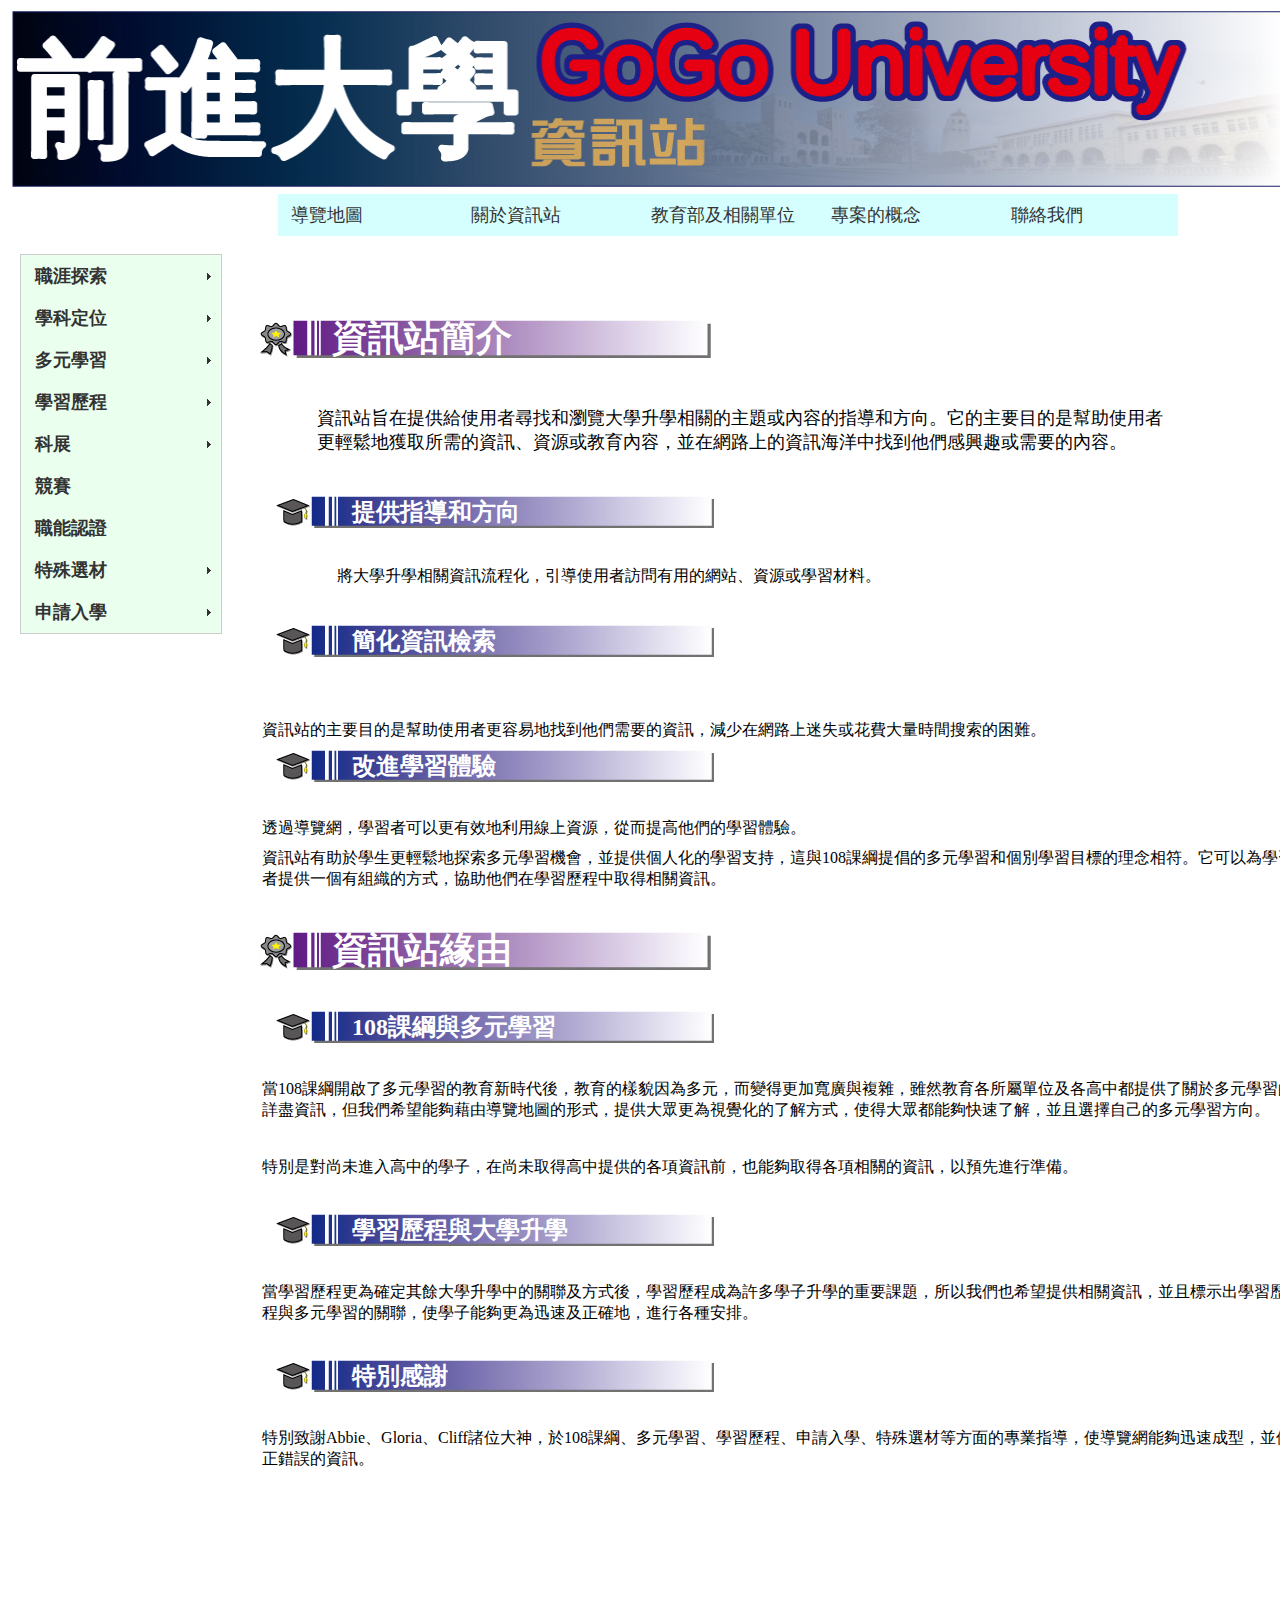
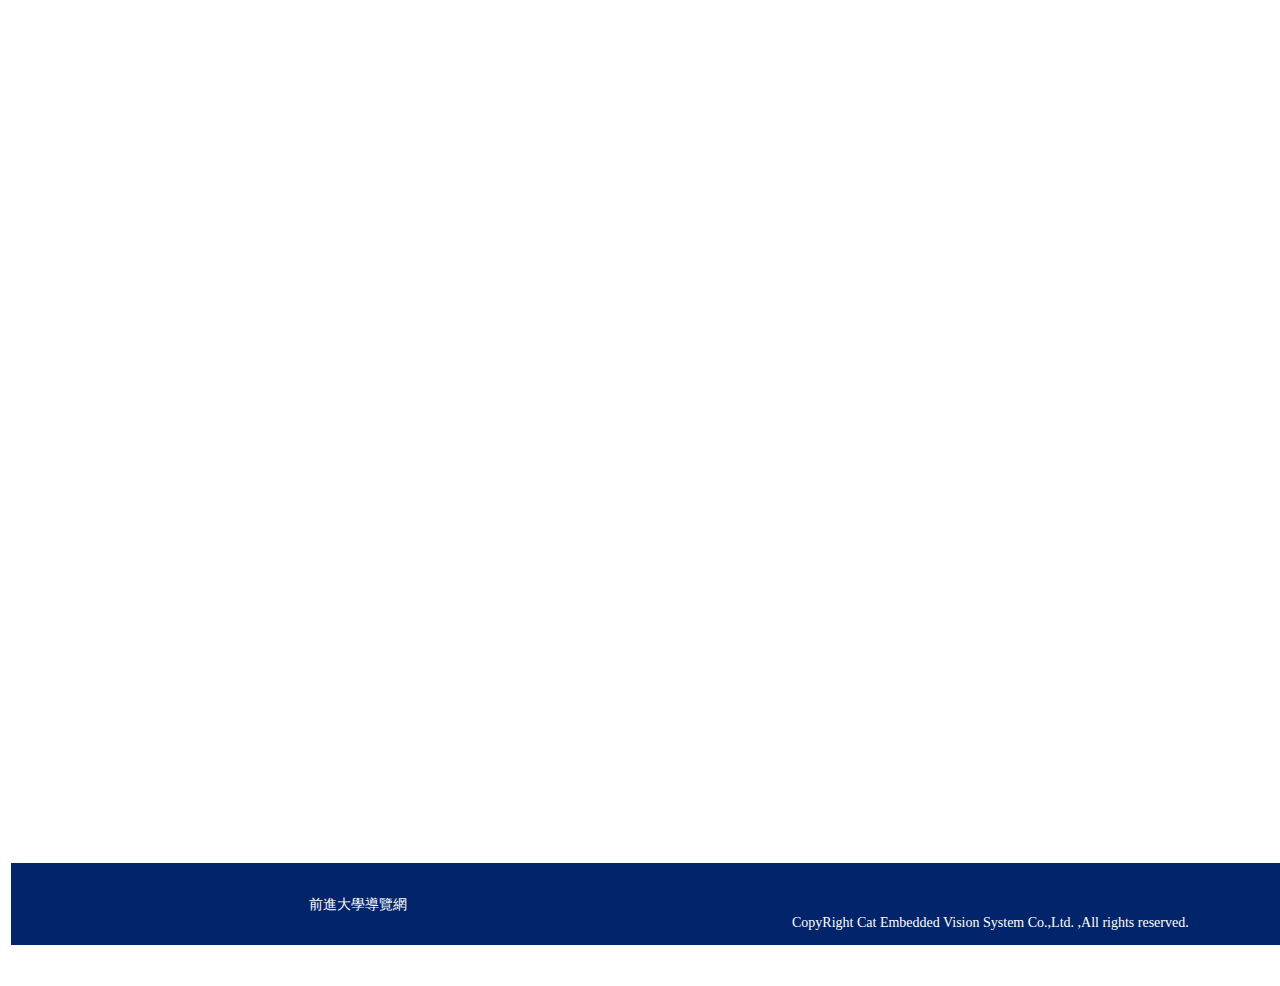
<file: contact_us.html>
<!DOCTYPE html PUBLIC "-//W3C//DTD XHTML 1.0 Transitional//EN" "http://www.w3.org/TR/xhtml1/DTD/xhtml1-transitional.dtd">
<html xmlns="http://www.w3.org/1999/xhtml"><!-- InstanceBegin template="/Templates/navigator_templete.dwt" codeOutsideHTMLIsLocked="false" -->
<head>
<meta http-equiv="Content-Type" content="text/html; charset=utf-8" />
<!-- InstanceBeginEditable name="doctitle" -->
<title>GoGo University 前進大學資訊站</title>
<!-- InstanceEndEditable -->
<!-- InstanceBeginEditable name="head" -->
<!-- InstanceEndEditable -->
<link href="common_image/general.css" rel="stylesheet" type="text/css" />
<script src="SpryAssets/SpryMenuBar.js" type="text/javascript"></script>
<link href="SpryAssets/SpryMenuBarHorizontal.css" rel="stylesheet" type="text/css" />
<link href="SpryAssets/SpryMenuBarVertical.css" rel="stylesheet" type="text/css" />
</head>

<body>
<form id="form1" name="form1" method="post" action="">
  <table width="1280" border="0">
    <tr>
      <td><img src="common_image/前進大學資訊站-形象識別區.jpg" alt="" name="titlle_image" width="1274" height="176" id="titlle_image" /></td>
    </tr>
    <tr>
      <td><table width="1274" border="0">
        <tr>
          <td width="10">&nbsp;</td>
          <td width="247">&nbsp;</td>
          <td width="968"><ul id="major_spry" class="MenuBarHorizontal">
            <li><a class="spry_line" href="index.html"><span class="spry_line">導覽地圖</span></a>              </li>
            <li><a href="about.html" class="spry_line"><span class="spry_line">關於資訊站</span></a></li>
            <li><a href="government.html" class="spry_line"><span class="spry_line">教育部及相關單位</span></a></li>
            <li><a class="spry_line" href="about_project.html"><span class="spry_line">專案的概念</span></a>  </li>
            <li><a href="contact_us.html" class="spry_line"><span class="spry_line">聯絡我們</span></a></li>
          </ul></td>
          <td width="23">&nbsp;</td>
          <td width="10">&nbsp;</td>
        </tr>
      </table></td>
    </tr>
  </table>
</form>
<form id="form2" name="form2" method="post" action="">
  <table width="1280" border="0" cellspacing="3" cellpadding="3">
    <tr>
      <th width="214" valign="top" scope="row"><table width="211" border="0" align="left" cellpadding="3" cellspacing="3">
        <tr>
          <th width="199" height="40" align="left" scope="row"><ul id="MenuBar2" class="MenuBarVertical">
            <li><a href="CareerExploration/CareerExploration.html" class="spry_line MenuBarItemSubmenu">職涯探索</a>
              <ul>
                <li><a href="CareerExploration/CareerExploration.html#Description" class="spry_line"><span class="sub_spry_line">說明</span></a></li>
                <li><a href="CareerExploration/CareerExploration.html#WebsiteLink" class="spry_line"><span class="sub_spry_line">相關連結</span></a></li>
                <li><a href="CareerExploration/CareerExploration.html#Download" class="spry_line"><span class="sub_spry_line">下載</span></a></li>
                </ul>
              </li>
            <li><a href="SubjectPosition/SubjectPosition.html" class="spry_line MenuBarItemSubmenu">學科定位</a>
              <ul>
                <li><a href="SubjectPosition/SubjectPosition.html#Description" class="MenuBarItemSubmenu"><span class="sub_spry_line">說明</span></a></li>
                <li><a href="SubjectPosition/SubjectPosition.html#WebsiteLink" class="spry_line"><span class="sub_spry_line">相關連結</span></a></li>
                <li><a href="SubjectPosition/SubjectPosition.html#Download" class="spry_line"><span class="sub_spry_line">下載</span></a></li>
                </ul>
              </li>
            <li><a href="DiverseLearning/DiverseLearning.html" class="MenuBarItemSubmenu">多元學習</a>
              <ul>
                <li><a href="DiverseLearning/DiverseLearning.html#Description" class="MenuBarItemSubmenu"><span class="sub_spry_line">說明</span></a></li>
                <li><a href="DiverseLearning/DiverseLearning.html#WebsiteLink" class="MenuBarItemSubmenu"><span class="sub_spry_line">相關連結</span></a></li>
                <li><a href="DiverseLearning/DiverseLearning.html#Download" class="MenuBarItemSubmenu"><span class="sub_spry_line">下載</span></a></li>
                </ul>
              </li>
            <li><a href="LearningProcess/LearningProcess.html" class="spry_line MenuBarItemSubmenu">學習歷程</a>
              <ul>
                <li><a href="LearningProcess/LearningProcess.html#Description" class="spry_line"><span class="sub_spry_line">說明</span></a></li>
                <li><a href="#" class="MenuBarItemSubmenu"><span class="sub_spry_line">學習歷程相關說明</span></a>
                  <ul>
                    <li><span class="sub_spry_line"><a href="#" class="sub_spry_line"><span class="sub_spry_line"><span class="sub_spry_line">相關連結</span></span></a></span></li>
                    <li><span class="sub_spry_line"><a href="#" class="sub_spry_line"><span class="sub_spry_line"><span class="sub_spry_line">下載</span></span></a></span></li>
                    </ul>
                  </li>
                <li><a href="#" class="MenuBarItemSubmenu"><span class="sub_spry_line">學習歷程作業</span></a>
                  <ul>
                    <li><a href="#" class="sub_spry_line">相關連結</a></li>
                    <li><a href="#" class="sub_spry_line">下載</a></li>
                    </ul>
                  </li>
                <li><a href="#" class="MenuBarItemSubmenu"><span class="sub_spry_line">學習歷程參考資料</span></a>
                  <ul>
                    <li><a href="#" class="sub_spry_line">相關連結</a></li>
                    <li><a href="#" class="sub_spry_line">下載</a></li>
                    <li><a href="#" class="sub_spry_line">範例相關連結</a></li>
                    </ul>
                  </li>
                <li><a href="#" class="MenuBarItemSubmenu"><span class="sub_spry_line">學習歷程範例</span></a>
                  <ul>
                    <li><a href="#" class="sub_spry_line">下載</a></li>
                    </ul>
                  </li>
                </ul>
              </li>
            <li><a href="ScienceFair/ScienceFair.html" class="spry_line MenuBarItemSubmenu">科展</a>
              <ul>
                <li><a href="#" class="MenuBarItemSubmenu"><span class="sub_spry_line">台灣國際科學展覽會</span></a>
                  <ul>
                    <li><a href="#" class="sub_spry_line">參考文件</a></li>
                    <li><a href="#" class="sub_spry_line">歷屆參展作品</a></li>
                    </ul>
                  </li>
                <li><a href="#" class="MenuBarItemSubmenu"><span class="sub_spry_line">全國中小學科學展覽會</span></a>
                  <ul>
                    <li><a href="#">參考文件</a></li>
                    <li><a href="#">範例相關下載</a></li>
                    <li><a href="#">歷屆參展作品</a></li>
                    </ul>
                  </li>
                </ul>
              </li>
            <li><a href="Competition/Competition.html" class="spry_line">競賽</a></li>
            <li><a href="FunctionalCertification/FunctionalCertification.html" class="spry_line">職能認證</a></li>
            <li><a href="SpecialSelection/SpecialSelection.html" class="spry_line MenuBarItemSubmenu">特殊選材</a>
              <ul>
                <li><a href="SpecialSelection/SpecialSelection.html#WebsiteLink" class="spry_line">相關連結</a></li>
                <li><a href="SpecialSelection/SpecialSelection.html#Download" class="spry_line">下載</a></li>
                </ul>
              </li>
            <li><a href="..\UniversityAdmission/UniversityAdmission.html" class="spry_line MenuBarItemSubmenu">申請入學</a>
              <ul>
                <li><a href="..\UniversityAdmission/UniversityAdmission.html#WebsiteLink" class="spry_line">相關連結</a></li>
                <li><a href="..\UniversityAdmission/UniversityAdmission.html#Download" class="spry_line">下載</a></li>
                </ul>
              </li>
            </ul></th>
        </tr>
        <tr>
          <th width="199" height="40" align="left" scope="row">&nbsp;</th>
        </tr>
        <tr>
          <th width="199" height="40" align="left" scope="row"><table width="201" border="0" cellspacing="3" cellpadding="3">
            <!-- InstanceBeginEditable name="List" -->
            <tr>
              <th width="189" scope="row">&nbsp;</th>
            </tr>
            <tr>
              <th scope="row">&nbsp;</th>
            </tr>
            <tr>
              <th scope="row">&nbsp;</th>
            </tr>
            <!-- InstanceEndEditable -->
          </table></th>
        </tr>
      </table></th>
      <td width="1045" valign="top"><table width="1045" border="0" cellspacing="3" cellpadding="3">
        <!-- InstanceBeginEditable name="Content" -->
        <tr>
          <th width="8" scope="row">&nbsp;</th>
          <td width="997">&nbsp;</td>
          <td width="8">&nbsp;</td>
        </tr>
        <tr>
          <th width="8" scope="row">&nbsp;</th>
          <td width="997"><table width="1045" border="0" cellpadding="3" cellspacing="3">
            <tr>
              <td width="997">&nbsp;</td>
            </tr>
            <tr>
              <td width="997" class="University02_01_36px">資訊站簡介</td>
            </tr>
            <tr>
              <td width="997" class="cindy">&nbsp;</td>
            </tr>
            <tr>
              <td width="997" class="sub_spry_line"><table width="1006" height="61" border="0" cellpadding="1" cellspacing="1">
                <tr bgcolor="#FFFFFF">
                  <td width="50">&nbsp;</td>
                  <td width="855">資訊站旨在提供給使用者尋找和瀏覽大學升學相關的主題或內容的指導和方向。它的主要目的是幫助使用者更輕鬆地獲取所需的資訊、資源或教育內容，並在網路上的資訊海洋中找到他們感興趣或需要的內容。</td>
                  <td width="90">&nbsp;</td>
                </tr>
              </table></td>
            </tr>
            <tr>
              <td width="997">&nbsp;</td>
            </tr>
            <tr>
              <td width="997" class="University01_02_24px">提供指導和方向</td>
            </tr>
            <tr>
              <td width="997">&nbsp;</td>
            </tr>
            <tr>
              <td width="997"><table width="1010" border="0" cellspacing="1" cellpadding="1">
                <tr>
                  <td width="70">&nbsp;</td>
                  <td width="830">將大學升學相關資訊流程化，引導使用者訪問有用的網站、資源或學習材料。</td>
                  <td width="100">&nbsp;</td>
                </tr>
              </table></td>
            </tr>
            <tr>
              <td width="997">&nbsp;</td>
            </tr>
            <tr>
              <td width="997" class="University01_02_24px">簡化資訊檢索</td>
            </tr>
            <tr>
              <td width="997">&nbsp;</td>
            </tr>
            <tr>
              <td width="997">&nbsp;</td>
            </tr>
            <tr>
              <td width="997">資訊站的主要目的是幫助使用者更容易地找到他們需要的資訊，減少在網路上迷失或花費大量時間搜索的困難。</td>
            </tr>
            <tr>
              <td width="997" class="University01_02_24px">改進學習體驗</td>
            </tr>
            <tr>
              <td width="997">&nbsp;</td>
            </tr>
            <tr>
              <td width="997">透過導覽網，學習者可以更有效地利用線上資源，從而提高他們的學習體驗。</td>
            </tr>
            <tr>
              <td width="997">資訊站有助於學生更輕鬆地探索多元學習機會，並提供個人化的學習支持，這與108課綱提倡的多元學習和個別學習目標的理念相符。它可以為學習者提供一個有組織的方式，協助他們在學習歷程中取得相關資訊。</td>
            </tr>
            <tr>
              <td width="997">&nbsp;</td>
            </tr>
            <tr>
              <td width="997" class="University02_01_36px">資訊站緣由</td>
            </tr>
            <tr>
              <td width="997">&nbsp;</td>
            </tr>
            <tr>
              <td width="997" class="University01_02_24px">108課綱與多元學習</td>
            </tr>
            <tr>
              <td width="997">&nbsp;</td>
            </tr>
            <tr>
              <td width="997">當108課綱開啟了多元學習的教育新時代後，教育的樣貌因為多元，而變得更加寬廣與複雜，雖然教育各所屬單位及各高中都提供了關於多元學習的詳盡資訊，但我們希望能夠藉由導覽地圖的形式，提供大眾更為視覺化的了解方式，使得大眾都能夠快速了解，並且選擇自己的多元學習方向。</td>
            </tr>
            <tr>
              <td width="997">&nbsp;</td>
            </tr>
            <tr>
              <td>特別是對尚未進入高中的學子，在尚未取得高中提供的各項資訊前，也能夠取得各項相關的資訊，以預先進行準備。</td>
            </tr>
            <tr>
              <td>&nbsp;</td>
            </tr>
            <tr>
              <td class="University01_02_24px">學習歷程與大學升學</td>
            </tr>
            <tr>
              <td>&nbsp;</td>
            </tr>
            <tr>
              <td>當學習歷程更為確定其餘大學升學中的關聯及方式後，學習歷程成為許多學子升學的重要課題，所以我們也希望提供相關資訊，並且標示出學習歷程與多元學習的關聯，使學子能夠更為迅速及正確地，進行各種安排。</td>
            </tr>
            <tr>
              <td>&nbsp;</td>
            </tr>
            <tr>
              <td class="University01_02_24px">特別感謝</td>
            </tr>
            <tr>
              <td>&nbsp;</td>
            </tr>
            <tr>
              <td>特別致謝Abbie、Gloria、Cliff諸位大神，於108課綱、多元學習、學習歷程、申請入學、特殊選材等方面的專業指導，使導覽網能夠迅速成型，並修正錯誤的資訊。</td>
            </tr>
            <tr>
              <td>&nbsp;</td>
            </tr>
          </table></td>
          <td width="8">&nbsp;</td>
        </tr>
        <tr>
          <th width="8" scope="row">&nbsp;</th>
          <td width="997">&nbsp;</td>
          <td width="8">&nbsp;</td>
        </tr>
        <tr>
          <th width="8" scope="row">&nbsp;</th>
          <td width="997">&nbsp;</td>
          <td width="8">&nbsp;</td>
        </tr>
        <tr>
          <th width="8" scope="row">&nbsp;</th>
          <td width="997">&nbsp;</td>
          <td width="8">&nbsp;</td>
        </tr>
        <tr>
          <th width="8" scope="row">&nbsp;</th>
          <td width="997">&nbsp;</td>
          <td width="8">&nbsp;</td>
        </tr>
        <tr>
          <th width="8" scope="row">&nbsp;</th>
          <td width="997">&nbsp;</td>
          <td width="8">&nbsp;</td>
        </tr>
        <tr>
          <th width="8" scope="row">&nbsp;</th>
          <td width="997">&nbsp;</td>
          <td width="8">&nbsp;</td>
        </tr>
        <tr>
          <th width="8" scope="row">&nbsp;</th>
          <td width="997">&nbsp;</td>
          <td width="8">&nbsp;</td>
        </tr>
        <tr>
          <th width="8" scope="row">&nbsp;</th>
          <td width="997">&nbsp;</td>
          <td width="8">&nbsp;</td>
        </tr>
        <tr>
          <th width="8" scope="row">&nbsp;</th>
          <td width="997">&nbsp;</td>
          <td width="8">&nbsp;</td>
        </tr>
        <tr>
          <th width="8" scope="row">&nbsp;</th>
          <td width="997">&nbsp;</td>
          <td width="8">&nbsp;</td>
        </tr>
        <tr>
          <th width="8" scope="row">&nbsp;</th>
          <td width="997">&nbsp;</td>
          <td width="8">&nbsp;</td>
        </tr>
        <tr>
          <th width="8" scope="row">&nbsp;</th>
          <td width="997">&nbsp;</td>
          <td width="8">&nbsp;</td>
        </tr>
        <tr>
          <th width="8" scope="row">&nbsp;</th>
          <td width="997">&nbsp;</td>
          <td width="8">&nbsp;</td>
        </tr>
        <tr>
          <th width="8" scope="row">&nbsp;</th>
          <td width="997">&nbsp;</td>
          <td width="8">&nbsp;</td>
        </tr>
        <tr>
          <th width="8" scope="row">&nbsp;</th>
          <td width="997">&nbsp;</td>
          <td width="8">&nbsp;</td>
        </tr>
        <tr>
          <th width="8" scope="row">&nbsp;</th>
          <td width="997">&nbsp;</td>
          <td width="8">&nbsp;</td>
        </tr>
        <tr>
          <th width="8" scope="row">&nbsp;</th>
          <td width="997">&nbsp;</td>
          <td width="8">&nbsp;</td>
        </tr>
        <tr>
          <th width="8" scope="row">&nbsp;</th>
          <td width="997">&nbsp;</td>
          <td width="8">&nbsp;</td>
        </tr>
        <tr>
          <th width="8" scope="row">&nbsp;</th>
          <td width="997">&nbsp;</td>
          <td width="8">&nbsp;</td>
        </tr>
        <tr>
          <th width="8" scope="row">&nbsp;</th>
          <td width="997">&nbsp;</td>
          <td width="8">&nbsp;</td>
        </tr>
        <tr>
          <th width="8" scope="row">&nbsp;</th>
          <td width="997">&nbsp;</td>
          <td width="8">&nbsp;</td>
        </tr>
        <tr>
          <th width="8" scope="row">&nbsp;</th>
          <td width="997">&nbsp;</td>
          <td width="8">&nbsp;</td>
        </tr>
        <tr>
          <th scope="row">&nbsp;</th>
          <td>&nbsp;</td>
          <td>&nbsp;</td>
        </tr>
        <tr>
          <th scope="row">&nbsp;</th>
          <td>&nbsp;</td>
          <td>&nbsp;</td>
        </tr>
        <tr>
          <th scope="row">&nbsp;</th>
          <td>&nbsp;</td>
          <td>&nbsp;</td>
        </tr>
        <tr>
          <th scope="row">&nbsp;</th>
          <td>&nbsp;</td>
          <td>&nbsp;</td>
        </tr>
        <tr>
          <th scope="row">&nbsp;</th>
          <td>&nbsp;</td>
          <td>&nbsp;</td>
        </tr>
        <tr>
          <th scope="row">&nbsp;</th>
          <td>&nbsp;</td>
          <td>&nbsp;</td>
        </tr>
        <tr>
          <th scope="row">&nbsp;</th>
          <td>&nbsp;</td>
          <td>&nbsp;</td>
        </tr>
        <tr>
          <th scope="row">&nbsp;</th>
          <td>&nbsp;</td>
          <td>&nbsp;</td>
        </tr>
        <tr>
          <th scope="row">&nbsp;</th>
          <td>&nbsp;</td>
          <td>&nbsp;</td>
        </tr>
        <tr>
          <th scope="row">&nbsp;</th>
          <td>&nbsp;</td>
          <td>&nbsp;</td>
        </tr>
        <tr>
          <th scope="row">&nbsp;</th>
          <td>&nbsp;</td>
          <td>&nbsp;</td>
        </tr>
        <tr>
          <th scope="row">&nbsp;</th>
          <td>&nbsp;</td>
          <td>&nbsp;</td>
        </tr>
        <tr>
          <th width="8" scope="row">&nbsp;</th>
          <td width="997">&nbsp;</td>
          <td width="8">&nbsp;</td>
        </tr>
        <!-- InstanceEndEditable -->
      </table></td>
    </tr>
  </table>
</form>
<form id="form3" name="form2" method="post" action="">
  <table width="1280" border="0">
    <tr>
      <td><table width="1274" border="0" cellspacing="0">
        <tr>
          <td width="122" bgcolor="#01246B">&nbsp;</td>
          <td width="171" align="center" bgcolor="#01246B">&nbsp;</td>
          <td width="460" height="80" bgcolor="#01246B"><p class="info_line">前進大學導覽網</p></td>
          <td width="19" bgcolor="#01246B" class="info_line">&nbsp;</td>
          <td width="473" bgcolor="#01246B"><p>&nbsp;</p>
            <p class="info_line">CopyRight Cat Embedded Vision  System Co.,Ltd. ,All rights reserved.</p></td>
          <td width="17" bgcolor="#01246B">&nbsp;</td>
        </tr>
      </table></td>
    </tr>
  </table>
</form>
<table width="1280" border="0" cellspacing="3" cellpadding="3">
  <tr>
    <th width="8" scope="row">&nbsp;</th>
    <td width="1234" class="white_info">&nbsp;</td>
    <td width="8">&nbsp;</td>
  </tr>
</table>
<script type="text/javascript">
var MenuBar1 = new Spry.Widget.MenuBar("major_spry", {imgDown:"../SpryAssets/SpryMenuBarDownHover.gif", imgRight:"../SpryAssets/SpryMenuBarRightHover.gif"});
var MenuBar2 = new Spry.Widget.MenuBar("MenuBar2", {imgRight:"SpryAssets/SpryMenuBarRightHover.gif"});
</script>
</body>
<!-- InstanceEnd --></html>
</file>
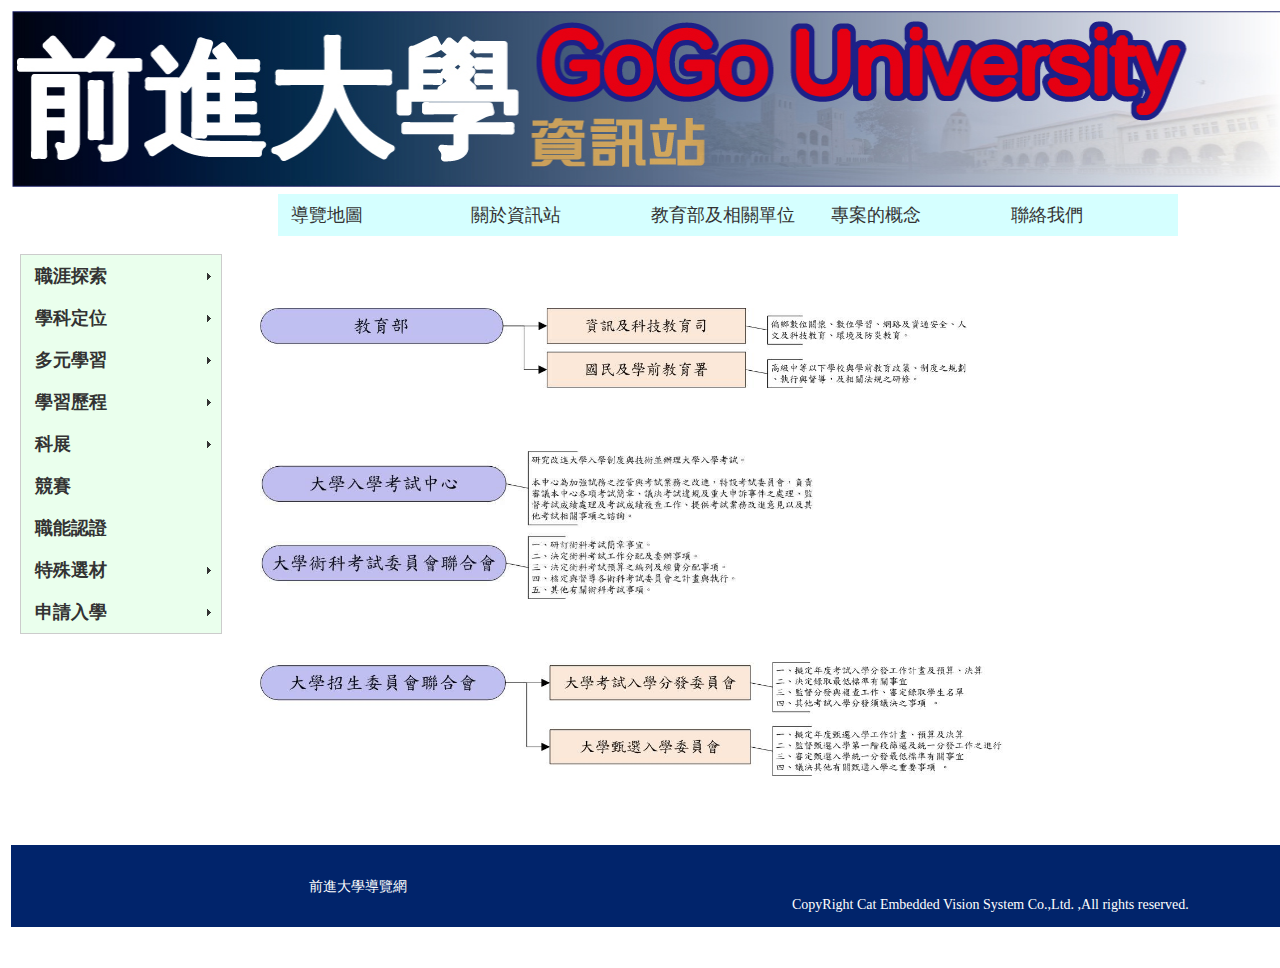
<file: government.html>
<!DOCTYPE html PUBLIC "-//W3C//DTD XHTML 1.0 Transitional//EN" "http://www.w3.org/TR/xhtml1/DTD/xhtml1-transitional.dtd">
<html xmlns="http://www.w3.org/1999/xhtml"><!-- InstanceBegin template="/Templates/navigator_templete.dwt" codeOutsideHTMLIsLocked="false" -->
<head>
<meta http-equiv="Content-Type" content="text/html; charset=utf-8" />
<!-- InstanceBeginEditable name="doctitle" -->
<title>GoGo University 前進大學資訊站</title>
<!-- InstanceEndEditable -->
<!-- InstanceBeginEditable name="head" -->
<!-- InstanceEndEditable -->
<link href="common_image/general.css" rel="stylesheet" type="text/css" />
<script src="SpryAssets/SpryMenuBar.js" type="text/javascript"></script>
<link href="SpryAssets/SpryMenuBarHorizontal.css" rel="stylesheet" type="text/css" />
<link href="SpryAssets/SpryMenuBarVertical.css" rel="stylesheet" type="text/css" />
</head>

<body>
<form id="form1" name="form1" method="post" action="">
  <table width="1280" border="0">
    <tr>
      <td><img src="common_image/前進大學資訊站-形象識別區.jpg" alt="" name="titlle_image" width="1274" height="176" id="titlle_image" /></td>
    </tr>
    <tr>
      <td><table width="1274" border="0">
        <tr>
          <td width="10">&nbsp;</td>
          <td width="247">&nbsp;</td>
          <td width="968"><ul id="major_spry" class="MenuBarHorizontal">
            <li><a class="spry_line" href="index.html"><span class="spry_line">導覽地圖</span></a>              </li>
            <li><a href="about.html" class="spry_line"><span class="spry_line">關於資訊站</span></a></li>
            <li><a href="government.html" class="spry_line"><span class="spry_line">教育部及相關單位</span></a></li>
            <li><a class="spry_line" href="about_project.html"><span class="spry_line">專案的概念</span></a>  </li>
            <li><a href="contact_us.html" class="spry_line"><span class="spry_line">聯絡我們</span></a></li>
          </ul></td>
          <td width="23">&nbsp;</td>
          <td width="10">&nbsp;</td>
        </tr>
      </table></td>
    </tr>
  </table>
</form>
<form id="form2" name="form2" method="post" action="">
  <table width="1280" border="0" cellspacing="3" cellpadding="3">
    <tr>
      <th width="214" valign="top" scope="row"><table width="211" border="0" align="left" cellpadding="3" cellspacing="3">
        <tr>
          <th width="199" height="40" align="left" scope="row"><ul id="MenuBar2" class="MenuBarVertical">
            <li><a href="CareerExploration/CareerExploration.html" class="spry_line MenuBarItemSubmenu">職涯探索</a>
              <ul>
                <li><a href="CareerExploration/CareerExploration.html#Description" class="spry_line"><span class="sub_spry_line">說明</span></a></li>
                <li><a href="CareerExploration/CareerExploration.html#WebsiteLink" class="spry_line"><span class="sub_spry_line">相關連結</span></a></li>
                <li><a href="CareerExploration/CareerExploration.html#Download" class="spry_line"><span class="sub_spry_line">下載</span></a></li>
                </ul>
              </li>
            <li><a href="SubjectPosition/SubjectPosition.html" class="spry_line MenuBarItemSubmenu">學科定位</a>
              <ul>
                <li><a href="SubjectPosition/SubjectPosition.html#Description" class="MenuBarItemSubmenu"><span class="sub_spry_line">說明</span></a></li>
                <li><a href="SubjectPosition/SubjectPosition.html#WebsiteLink" class="spry_line"><span class="sub_spry_line">相關連結</span></a></li>
                <li><a href="SubjectPosition/SubjectPosition.html#Download" class="spry_line"><span class="sub_spry_line">下載</span></a></li>
                </ul>
              </li>
            <li><a href="DiverseLearning/DiverseLearning.html" class="MenuBarItemSubmenu">多元學習</a>
              <ul>
                <li><a href="DiverseLearning/DiverseLearning.html#Description" class="MenuBarItemSubmenu"><span class="sub_spry_line">說明</span></a></li>
                <li><a href="DiverseLearning/DiverseLearning.html#WebsiteLink" class="MenuBarItemSubmenu"><span class="sub_spry_line">相關連結</span></a></li>
                <li><a href="DiverseLearning/DiverseLearning.html#Download" class="MenuBarItemSubmenu"><span class="sub_spry_line">下載</span></a></li>
                </ul>
              </li>
            <li><a href="LearningProcess/LearningProcess.html" class="spry_line MenuBarItemSubmenu">學習歷程</a>
              <ul>
                <li><a href="LearningProcess/LearningProcess.html#Description" class="spry_line"><span class="sub_spry_line">說明</span></a></li>
                <li><a href="#" class="MenuBarItemSubmenu"><span class="sub_spry_line">學習歷程相關說明</span></a>
                  <ul>
                    <li><span class="sub_spry_line"><a href="#" class="sub_spry_line"><span class="sub_spry_line"><span class="sub_spry_line">相關連結</span></span></a></span></li>
                    <li><span class="sub_spry_line"><a href="#" class="sub_spry_line"><span class="sub_spry_line"><span class="sub_spry_line">下載</span></span></a></span></li>
                    </ul>
                  </li>
                <li><a href="#" class="MenuBarItemSubmenu"><span class="sub_spry_line">學習歷程作業</span></a>
                  <ul>
                    <li><a href="#" class="sub_spry_line">相關連結</a></li>
                    <li><a href="#" class="sub_spry_line">下載</a></li>
                    </ul>
                  </li>
                <li><a href="#" class="MenuBarItemSubmenu"><span class="sub_spry_line">學習歷程參考資料</span></a>
                  <ul>
                    <li><a href="#" class="sub_spry_line">相關連結</a></li>
                    <li><a href="#" class="sub_spry_line">下載</a></li>
                    <li><a href="#" class="sub_spry_line">範例相關連結</a></li>
                    </ul>
                  </li>
                <li><a href="#" class="MenuBarItemSubmenu"><span class="sub_spry_line">學習歷程範例</span></a>
                  <ul>
                    <li><a href="#" class="sub_spry_line">下載</a></li>
                    </ul>
                  </li>
                </ul>
              </li>
            <li><a href="ScienceFair/ScienceFair.html" class="spry_line MenuBarItemSubmenu">科展</a>
              <ul>
                <li><a href="#" class="MenuBarItemSubmenu"><span class="sub_spry_line">台灣國際科學展覽會</span></a>
                  <ul>
                    <li><a href="#" class="sub_spry_line">參考文件</a></li>
                    <li><a href="#" class="sub_spry_line">歷屆參展作品</a></li>
                    </ul>
                  </li>
                <li><a href="#" class="MenuBarItemSubmenu"><span class="sub_spry_line">全國中小學科學展覽會</span></a>
                  <ul>
                    <li><a href="#">參考文件</a></li>
                    <li><a href="#">範例相關下載</a></li>
                    <li><a href="#">歷屆參展作品</a></li>
                    </ul>
                  </li>
                </ul>
              </li>
            <li><a href="Competition/Competition.html" class="spry_line">競賽</a></li>
            <li><a href="FunctionalCertification/FunctionalCertification.html" class="spry_line">職能認證</a></li>
            <li><a href="SpecialSelection/SpecialSelection.html" class="spry_line MenuBarItemSubmenu">特殊選材</a>
              <ul>
                <li><a href="SpecialSelection/SpecialSelection.html#WebsiteLink" class="spry_line">相關連結</a></li>
                <li><a href="SpecialSelection/SpecialSelection.html#Download" class="spry_line">下載</a></li>
                </ul>
              </li>
            <li><a href="..\UniversityAdmission/UniversityAdmission.html" class="spry_line MenuBarItemSubmenu">申請入學</a>
              <ul>
                <li><a href="..\UniversityAdmission/UniversityAdmission.html#WebsiteLink" class="spry_line">相關連結</a></li>
                <li><a href="..\UniversityAdmission/UniversityAdmission.html#Download" class="spry_line">下載</a></li>
                </ul>
              </li>
            </ul></th>
        </tr>
        <tr>
          <th width="199" height="40" align="left" scope="row">&nbsp;</th>
        </tr>
        <tr>
          <th width="199" height="40" align="left" scope="row"><table width="201" border="0" cellspacing="3" cellpadding="3">
            <!-- InstanceBeginEditable name="List" -->
            <tr>
              <th width="189" scope="row">&nbsp;</th>
            </tr>
            <tr>
              <th scope="row">&nbsp;</th>
            </tr>
            <tr>
              <th scope="row">&nbsp;</th>
            </tr>
            <!-- InstanceEndEditable -->
          </table></th>
        </tr>
      </table></th>
      <td width="1045" valign="top"><table width="1045" border="0" cellspacing="3" cellpadding="3">
        <!-- InstanceBeginEditable name="Content" -->
        <tr>
          <th width="8" scope="row">&nbsp;</th>
          <td width="997">&nbsp;</td>
          <td width="8">&nbsp;</td>
        </tr>
        <tr>
          <th width="8" scope="row">&nbsp;</th>
          <td width="997">&nbsp;</td>
          <td width="8">&nbsp;</td>
        </tr>
        <tr>
          <th width="8" scope="row">&nbsp;</th>
          <td width="997"><img src="common_image/教育部組織圖.jpg" alt="" name="" width="707" height="80" border="0" usemap="#Map" />
            <map name="Map" id="Map">
              <area shape="rect" coords="1,1,245,37" href="https://www.edu.tw/Default.aspx" target="_new" alt="教育部全球資訊網" />
              <area shape="rect" coords="288,-1,486,36" href="https://depart.moe.edu.tw/ED2700/Default.aspx" target="_new" alt="資訊及科技教育司" />
              <area shape="rect" coords="287,43,487,80" href="https://www.k12ea.gov.tw/Tw/" target="_new" alt="國民及學前教育署" />
            </map></td>
          <td width="8">&nbsp;</td>
        </tr>
        <tr>
          <th width="8" scope="row">&nbsp;</th>
          <td width="997">&nbsp;</td>
          <td width="8">&nbsp;</td>
        </tr>
        <tr>
          <th width="8" scope="row">&nbsp;</th>
          <td width="997">&nbsp;</td>
          <td width="8">&nbsp;</td>
        </tr>
        <tr>
          <th width="8" scope="row">&nbsp;</th>
          <td width="997"><img src="common_image/考試組織圖.jpg" alt="" name="" width="555" height="148" border="0" usemap="#Map2" />
            <map name="Map2" id="Map2">
              <area shape="rect" coords="2,15,247,51" href="http://www.ceec.edu.tw/" target="_new" alt="大學入學考試中心" />
              <area shape="rect" coords="3,94,246,130" href="http://www.cape.edu.tw/" target="_new" alt="大學術科考試委員會聯合會" />
            </map></td>
          <td width="8">&nbsp;</td>
        </tr>
        <tr>
          <th width="8" scope="row">&nbsp;</th>
          <td width="997">&nbsp;</td>
          <td width="8">&nbsp;</td>
        </tr>
        <tr>
          <th width="8" scope="row">&nbsp;</th>
          <td width="997">&nbsp;</td>
          <td width="8">&nbsp;</td>
        </tr>
        <tr>
          <th width="8" scope="row">&nbsp;</th>
          <td width="997"><img src="common_image/招生組織圖.jpg" alt="" name="" width="747" height="114" border="0" usemap="#Map3" />
            <map name="Map3" id="Map3">
              <area shape="rect" coords="1,2,246,38" href="https://www.jbcrc.edu.tw/" target="_new" alt="大學招生委員會聯合會" />
              <area shape="rect" coords="289,2,490,39" href="http://www.uac.edu.tw/" target="_new" alt="大學考試入學分發委員會" />
              <area shape="rect" coords="290,64,492,102" href="https://www.cac.edu.tw" target="_new" alt="大學甄選入學委員會" />
            </map></td>
          <td width="8">&nbsp;</td>
        </tr>
        <tr>
          <th width="8" scope="row">&nbsp;</th>
          <td width="997">&nbsp;</td>
          <td width="8">&nbsp;</td>
        </tr>
        <tr>
          <th width="8" scope="row">&nbsp;</th>
          <td width="997">&nbsp;</td>
          <td width="8">&nbsp;</td>
        </tr>
        <!-- InstanceEndEditable -->
      </table></td>
    </tr>
  </table>
</form>
<form id="form3" name="form2" method="post" action="">
  <table width="1280" border="0">
    <tr>
      <td><table width="1274" border="0" cellspacing="0">
        <tr>
          <td width="122" bgcolor="#01246B">&nbsp;</td>
          <td width="171" align="center" bgcolor="#01246B">&nbsp;</td>
          <td width="460" height="80" bgcolor="#01246B"><p class="info_line">前進大學導覽網</p></td>
          <td width="19" bgcolor="#01246B" class="info_line">&nbsp;</td>
          <td width="473" bgcolor="#01246B"><p>&nbsp;</p>
            <p class="info_line">CopyRight Cat Embedded Vision  System Co.,Ltd. ,All rights reserved.</p></td>
          <td width="17" bgcolor="#01246B">&nbsp;</td>
        </tr>
      </table></td>
    </tr>
  </table>
</form>
<table width="1280" border="0" cellspacing="3" cellpadding="3">
  <tr>
    <th width="8" scope="row">&nbsp;</th>
    <td width="1234" class="white_info">&nbsp;</td>
    <td width="8">&nbsp;</td>
  </tr>
</table>
<script type="text/javascript">
var MenuBar1 = new Spry.Widget.MenuBar("major_spry", {imgDown:"../SpryAssets/SpryMenuBarDownHover.gif", imgRight:"../SpryAssets/SpryMenuBarRightHover.gif"});
var MenuBar2 = new Spry.Widget.MenuBar("MenuBar2", {imgRight:"SpryAssets/SpryMenuBarRightHover.gif"});
</script>
</body>
<!-- InstanceEnd --></html>
</file>
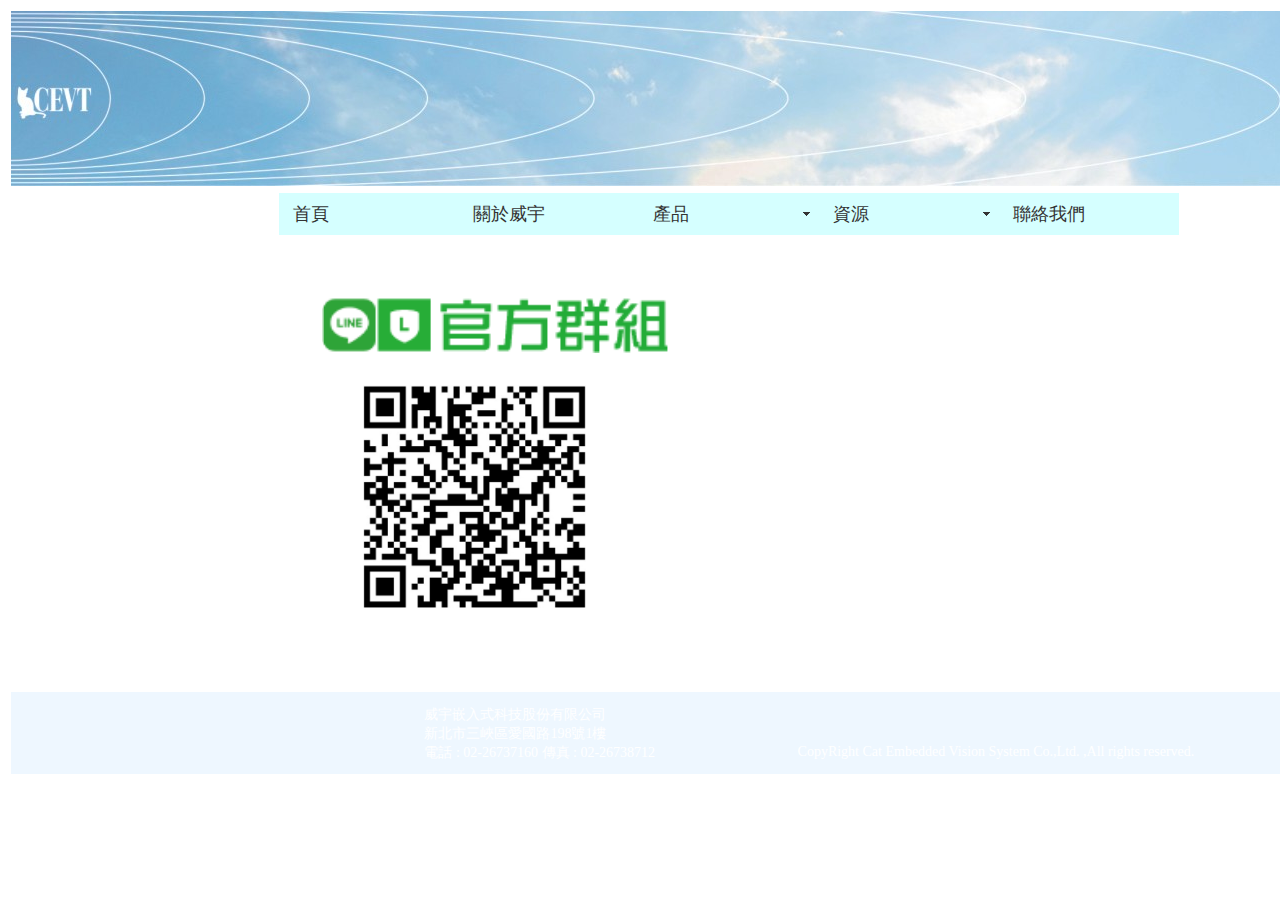
<file: Templates/Line_Officer_Account.html>
<!DOCTYPE html PUBLIC "-//W3C//DTD XHTML 1.0 Transitional//EN" "http://www.w3.org/TR/xhtml1/DTD/xhtml1-transitional.dtd">
<html xmlns="http://www.w3.org/1999/xhtml"><!-- InstanceBegin template="/Templates/major_templete.dwt" codeOutsideHTMLIsLocked="false" -->
<head>
<meta http-equiv="Content-Type" content="text/html; charset=utf-8" />
<!-- InstanceBeginEditable name="doctitle" -->
<title>威宇嵌入式科技股份有限公司</title>
<!-- InstanceEndEditable -->
<!-- InstanceBeginEditable name="head" -->
<!-- InstanceEndEditable -->
<link href="../common_image/general.css" rel="stylesheet" type="text/css" />
<script src="../SpryAssets/SpryMenuBar.js" type="text/javascript"></script>
<link href="../SpryAssets/SpryMenuBarHorizontal.css" rel="stylesheet" type="text/css" />
</head>

<body>
<form id="form1" name="form1" method="post" action="">
  <table width="1280" border="0">
    <tr>
      <td><img src="../common_image/web_title.jpg" alt="" name="titlle_image" width="1280" height="175" id="titlle_image" /></td>
    </tr>
    <tr>
      <td><table width="1280" border="0">
        <tr>
          <td width="10">&nbsp;</td>
          <td width="247">&nbsp;</td>
          <td width="968"><ul id="major_spry" class="MenuBarHorizontal">
            <li><a class="spry_line" href="../index.html">首頁</a>              </li>
            <li><a href="../about.html" class="spry_line">關於威宇</a></li>
            <li><a href="#" class="spry_line">產品</a>
              <ul>
                <li><a href="../ControlSystem/index.html" class="sub_spry_line MenuBarItemSubmenu">自動控制系統/控制器</a>
                  <ul>
<li><a href="../ControlSystem/ct_m02.html" class="sub_spry_line">CT-M02主機板</a></li>
<li><a href="../ControlSystem/ct_m03.html" class="sub_spry_line">CT-M03主機板</a></li>
<li><a href="../ControlSystem/tcm10.html" class="sub_spry_line">TCM10可行程溫度壓力控制器</a></li>
                  </ul>
                </li>
                <li><a href="../RemoteIOModule/index.html" class="sub_spry_line">遠端IO模組</a>
                  <ul>
                    <li><a href="../RemoteIOModule/ct_series.html" class="sub_spry_line">CT Series 遠端IO模組</a></li>
                    <li><a href="../RemoteIOModule/cs02_series.html" class="sub_spry_line">CS02 Series 遠端IO模組</a></li>
                    <li><a href="../RemoteIOModule/rp01.html" class="sub_spry_line">RP01 樹莓派IO模組</a></li>
                  </ul>
                </li>
<li><a href="../RemoteSensorModule/index.html" class="sub_spry_line">遠端感測模組</a></li>
<li><a href="../RemoteControl/index.html" class="sub_spry_line">遠端通訊控制模組</a></li>
<li><a href="../RemoteTransferModule/index.html" class="sub_spry_line">遠端傳送器</a>
  <ul>
    <li><a href="../RemoteTransferModule/csrs10.html" class="sub_spry_line">CSRS10 RS232多ID訊號延伸器</a></li>
    <li><a href="../RemoteTransferModule/csa10.html" class="sub_spry_line">CSA10 雙向類比訊號延伸器</a></li>
    <li><a href="../RemoteTransferModule/csa20.html" class="sub_spry_line">CSA20 類比訊號延伸器</a></li>
    <li><a href="../RemoteTransferModule/csd10.html" class="sub_spry_line">CSD10 雙向控制訊號延伸器</a></li>
  </ul>
</li>
<li><a href="../RemoteControlSolution/index.html" class="sub_spry_line">遠端監控方案</a>
  <ul>
    <li><a href="../RemoteControlSolution/index.html#RemoteControlMonitorSystem" class="sub_spry_line">自動化產線監控方案</a></li>
    <li><a href="../RemoteControlSolution/index.html#IndustryControlMonitorSystem" class="sub_spry_line">工業監控方案</a></li>
  </ul>
</li>
<li><a href="../AutomaticODM/index.html" class="sub_spry_line MenuBarItemSubmenu">自動化設備ODM</a>
  <ul>
    <li><a href="../AutomaticODM/embedded_system.html" class="sub_spry_line">嵌入式控制系統</a></li>
    <li><a href="../AutomaticODM/pc_system.html" class="sub_spry_line">PC Base控制系統</a></li>
  </ul>
</li>
<li><a href="../EmbeddedODM/index.html" class="sub_spry_line">嵌入式系統/裝置ODM</a></li>
<li><a href="../WaterEscort/index.html" class="sub_spry_line MenuBarItemSubmenu">滅菌水設備</a>
  <ul>
    <li><a href="../WaterEscort/index.html" class="sub_spry_line">水護衛電位滅菌水</a></li>
    <li><a href="../WaterEscort/w_series.html" class="sub_spry_line">水護衛電位滅菌水產生器</a></li>
    <li><a href="../WaterEscort/application.html" class="sub_spry_line">水護衛電位滅菌水應用</a></li>
  </ul>
</li>
<li><a href="../ToturialUnit/index.html" class="sub_spry_line MenuBarItemSubmenu">教學套件</a>
  <ul>
    <li><a href="../ToturialUnit/PT_Series.html#pt_new" class="sub_spry_line">PT系列積木套件</a></li>
    <li><a href="../ToturialUnit/PLP_Series.html#plp_new" class="sub_spry_line">PLP系列彈珠台套件</a></li>
</ul>
</li>
<li><a href="../ToturialCourse/index.html" class="sub_spry_line MenuBarItemSubmenu">教學課程</a>
  <ul>
    <li><a href="../ToturialCourse/microbit_introduce.html" class="sub_spry_line">Micro:Bit課程</a></li>
    <li><a href="../ToturialCourse/python_introduce.html" class="sub_spry_line">Python課程</a></li>
</ul>
</li>
              </ul>
            </li>
<li><a class="spry_line MenuBarItemSubmenu" href="#">資源</a>
  <ul>
                <li><a href="../forum/forum.php" class="sub_spry_line">論壇</a></li>
                <li><a href="../download.html" class="sub_spry_line">下載</a></li>
              </ul>
        </li>
            <li><a href="../contact.html" class="spry_line">聯絡我們</a></li>
          </ul></td>
          <td width="23">&nbsp;</td>
          <td width="10">&nbsp;</td>
        </tr>
      </table></td>
    </tr>
  </table>
</form>
<form id="form2" name="form2" method="post" action="">
  <table width="1280" border="0">
    <tr>
      <td><table width="1280" border="0">
        <tr>
          <td width="240" align="center" valign="top"><!-- InstanceBeginEditable name="sub_spry" -->
            <table width="240" border="0">
              <tr>
                <td width="240" height="40" align="left" valign="middle">&nbsp;</td>
              </tr>
              <tr>
                <td width="240" height="40" align="left" valign="middle">&nbsp;</td>
              </tr>
              <tr>
                <td width="240" height="40" align="left" valign="middle">&nbsp;</td>
              </tr>
              <tr>
                <td width="240" height="40" align="left" valign="middle">&nbsp;</td>
              </tr>
              <tr>
                <td width="240" height="40" align="left" valign="middle">&nbsp;</td>
              </tr>
              <tr>
                <td width="240" height="34" align="left" valign="middle">&nbsp;</td>
              </tr>
              <tr>
                <td width="240" height="40" align="left" valign="middle">&nbsp;</td>
              </tr>
              <tr>
                <td width="240" height="40" align="left" valign="middle">&nbsp;</td>
              </tr>
              <tr>
                <td width="240" height="40" align="left" valign="middle">&nbsp;</td>
              </tr>
              <tr>
                <td width="240" height="40" align="left" valign="middle">&nbsp;</td>
              </tr>
            </table>
          <!-- InstanceEndEditable --></td>
          <td width="1029" align="center" valign="top"><!-- InstanceBeginEditable name="content" -->
            <table width="1024" border="0" align="center">
              <tr>
                <td width="10">&nbsp;</td>
                <td>&nbsp;</td>
                <td width="10">&nbsp;</td>
              </tr>
              <tr>
                <td>&nbsp;</td>
                <td>&nbsp;</td>
                <td>&nbsp;</td>
              </tr>
              <tr>
                <td>&nbsp;</td>
                <td><table width="469" border="0">
                  <tr>
                    <td width="76">&nbsp;</td>
                    <td width="226"><img name="" src="../common_image/line_officer.png" width="347" height="56" alt="" /></td>
                    <td width="153">&nbsp;</td>
                  </tr>
                </table></td>
                <td>&nbsp;</td>
              </tr>
              <tr>
                <td width="10">&nbsp;</td>
                <td>&nbsp;</td>
                <td width="10">&nbsp;</td>
              </tr>
              <tr>
                <td>&nbsp;</td>
                <td><table width="469" border="0">
                  <tr>
                    <td width="76">&nbsp;</td>
                    <td width="226"><div align="center"><img name="" src="../common_image/Line官方群組_QR-Code_03.jpg" width="223" height="223" alt="" /></div></td>
                    <td width="153">&nbsp;</td>
                  </tr>
                </table></td>
                <td>&nbsp;</td>
              </tr>
              <tr>
                <td>&nbsp;</td>
                <td>&nbsp;</td>
                <td>&nbsp;</td>
              </tr>
              <tr>
                <td width="10">&nbsp;</td>
                <td>&nbsp;</td>
                <td width="10">&nbsp;</td>
              </tr>
            </table>
          <!-- InstanceEndEditable --></td>
        </tr>
      </table></td>
    </tr>
  </table>
</form>
<form id="form3" name="form2" method="post" action="">
  <table width="1280" border="0">
    <tr>
      <td><table width="1280" border="0" cellspacing="0">
        <tr>
          <td width="122" bgcolor="#EEF7FF">&nbsp;</td>
          <td width="282" align="center" bgcolor="#EEF7FF">&nbsp;</td>
          <td width="346" height="80" bgcolor="#EEF7FF"><p class="info_line">威宇嵌入式科技股份有限公司</p>
            <p class="info_line">新北市三峽區愛國路198號1樓</p>
            <p class="info_line">電話 : 02-26737160 傳真 : 02-26738712</p></td>
          <td width="19" bgcolor="#EEF7FF" class="info_line">&nbsp;</td>
          <td width="471" bgcolor="#EEF7FF"><p>&nbsp;</p>
            <p class="info_line">CopyRight Cat Embedded Vision  System Co.,Ltd. ,All rights reserved.</p></td>
          <td width="14" bgcolor="#EEF7FF">&nbsp;</td>
        </tr>
      </table></td>
    </tr>
  </table>
</form>
<form id="form4" name="form4" method="post" action="">
<!-- InstanceBeginEditable name="Keyword" -->
  <table width="1284" border="0">
    <tr class="Keyword_Line">
      <td width="10">&nbsp;</td>
      <td width="1246"><p>CAN Bus 長距離  遠距離 遠端 訊號控制 訊號接收 訊號擷取 訊號傳輸 多通訊 I/O控制器 模組 資料擷取 工業自動化 自動控制器訊號處理  嵌入式系統感測模組 感測裝置 Micro:Bit Microbit 程式 自動控制 教學課程 108課綱</p></td>
      <td width="19">&nbsp;</td>
    </tr>
  </table>
  <!-- InstanceEndEditable -->
</form>
<script type="text/javascript">
var MenuBar1 = new Spry.Widget.MenuBar("major_spry", {imgDown:"../SpryAssets/SpryMenuBarDownHover.gif", imgRight:"../SpryAssets/SpryMenuBarRightHover.gif"});
</script>
</body>
<!-- InstanceEnd --></html>
</file>
<file: common_image/general.css>
.main_bar {
	font-family: "標楷體";
	font-size: 16px;
	font-style: normal;
	font-weight: normal;
	color: #999999;
}
.info_line {
	font-family: "標楷體";
	font-size: 14px;
	font-style: normal;
	font-weight: normal;
	color: #FFF;
	line-height: 5px;
}
.segment_14b {
	font-family: "標楷體";
	font-size: 14px;
	font-style: normal;
	font-weight: bold;
	color: #666666;
	line-height: 25px;
}
.segment_16b {
	font-family: "標楷體";
	font-size: 16px;
	font-style: normal;
	font-weight: bold;
	color: #666666;
}
.segment_14 {
	font-family: "標楷體";
	font-size: 14px;
	font-style: normal;
	font-weight: normal;
	color: #666666;
	line-height: 25px;
}
.button_line {
	font-family: "標楷體";
	font-size: 14px;
	font-style: normal;
	font-weight: normal;
	color: #666666;
	line-height: 30px;
	background-image: url(button_1.jpg);
	background-repeat: no-repeat;
}
.head_line_16b {
	font-family: "標楷體";
	font-size: 16px;
	font-style: normal;
	line-height: 35px;
	font-weight: bold;
	color: #333333;
	background-repeat: no-repeat;
	text-indent: 10px;
}
.head_line_14b {
	font-family: "標楷體";
	font-size: 14px;
	font-style: normal;
	line-height: 30px;
	font-weight: bold;
	color: #333333;
	background-repeat: no-repeat;
	text-indent: 10px;
}
.list_14 {
	font-family: "標楷體";
	font-size: 14px;
	font-style: normal;
	font-weight: normal;
	color: #666666;
	line-height: 20px;
	text-indent: 0px;
}
.list_14b {
	font-family: "標楷體";
	font-size: 14px;
	font-style: normal;
	font-weight: bold;
	color: #666666;
	line-height: 20px;
	text-indent: 0px;
}
.genaral_line_14 {
	font-family: "標楷體";
	font-size: 14px;
	font-style: normal;
	line-height: 28px;
	font-weight: normal;
	color: #666666;
	background-repeat: no-repeat;
	text-indent: 10px;
}
.genaral_line_12 {
	font-family: "標楷體";
	font-size: 12px;
	font-style: normal;
	line-height: 20px;
	font-weight: normal;
	color: #666666;
	background-repeat: no-repeat;
	text-indent: 10px;
}
.spry_line {
	font-family: "標楷體";
	font-size: 18px;
}
.support_headline_16b {
	font-family: "標楷體";
	font-size: 16px;
	font-style: normal;
	line-height: 35px;
	font-weight: bold;
	color: #FFF;
	background-repeat: no-repeat;
	text-indent: 10px;
	background-color: #FFF;
	background-image: url(head_oriange_l.jpg);
}
.support_contentline_14 {
	font-family: "標楷體";
	font-size: 14px;
	font-style: normal;
	line-height: 25px;
	font-weight: bold;
	color: #FFF;
	background-repeat: no-repeat;
	text-indent: 70px;
	background-color: #FFF;
	background-image: url(head_blue_s.jpg);
	background-position: 0;
}
.support_content {
	font-family: "標楷體";
	font-size: 14px;
	background-color: #F2F2F2;
}

.support_titleline_14 {
	font-family: "標楷體";
	font-size: 14px;
	font-style: normal;
	line-height: 25px;
	font-weight: normal;
	color: #333333;
	background-repeat: no-repeat;
	text-indent: 0px;
	background-color: #CCCCCC;
	text-align: center;
}
.keypoint_line {
	font-family: "標楷體";
	font-size: 14px;
	font-style: normal;
	line-height: 30px;
	font-weight: normal;
	color: #000000;
	background-repeat: no-repeat;
	text-indent: 10px;
	text-align: left;
}
.keypoint_headline {
	font-family: "標楷體";
	font-size: 16px;
	font-style: normal;
	line-height: 30px;
	font-weight: bold;
	color: #000000;
	background-repeat: no-repeat;
	text-indent: 10px;
	background-color: #CCCCCC;
	text-align: left;
}
.introduce_block {
	font-family: "標楷體";
	font-size: 14px;
	font-style: normal;
	line-height: 25px;
	font-weight: normal;
	color: #000000;
	background-repeat: no-repeat;
	text-indent: 10px;
	background-color: #66FFFF;
	text-align: left;
}
.product_name {
	font-family: "標楷體";
	font-size: 18px;
	font-style: normal;
	line-height: 40px;
	font-weight: bold;
	color: #FFFFFF;
	background-repeat: no-repeat;
	text-indent: 10px;
	background-color: #6666CC;
	text-align: left;
}
.Describe_Line_24 {
	font-size: 24px;
	line-height: normal;
	font-weight: normal;
	color: #000000;
	font-style: normal;
	height: auto;
	padding-top: 5px;
	padding-right: 0px;
	padding-bottom: 5px;
	padding-left: 0px;
	font-family: "標楷體";
}
.Describe_Line_12 {
	font-style: normal;
	font-weight: normal;
	padding-top: 5px;
	padding-right: 0px;
	padding-bottom: 5px;
	padding-left: 0px;
	font-size: 12px;
	font-family: "標楷體";
}
.Describe_Line_16 {
	padding-top: 5px;
	padding-right: 0px;
	padding-bottom: 5px;
	padding-left: 0px;
	font-size: 16px;
	font-style: normal;
	line-height: normal;
	font-weight: normal;
	font-family: "標楷體";
}
.Describe_Line_14 {
	font-size: 14px;
	font-style: normal;
	font-weight: normal;
	padding-top: 5px;
	padding-right: 0px;
	padding-bottom: 5px;
	padding-left: 0px;
	font-family: "標楷體";
}

.Keyword_Line {
	font-size: 12px;
	font-family: "新細明體";
	color: #FFFFFF;
}
.sub_spry_line {
	font-family: "標楷體";
	font-size: 18px;
}
.white_info {
	color: #FFF;
}
.pt_description_line {
	font-family: "微軟正黑體 Light";
	font-size: 12px;
	color: #FFF;
	background-color: #F90;
	text-align: center;
}

.unit_title {
	color: #FFF;
	font-style: oblique;
	font-family: "微軟正黑體 Light";
	font-weight: 900;
	background-color: #009;

}
.Level5_Title_1 {
	font: bold 36px "標楷體", "新細明體", "華康楷書體W5";
	background: url(5Level_Title_1.jpg) no-repeat left center;
	text-indent: 70px;
	color: #FFF;
	font-size: 36px;
}
.Level5_Title_2 {
	font: bold 24px "標楷體", "新細明體", "華康楷書體W5";
	background: url(5Level_Title_2.jpg) no-repeat left center;
	color: #FFF;
	text-indent: 90px;
	font-size: 24px;
}
.Level5_Title_3 {
	font: bold 18px "標楷體", "新細明體", "華康楷書體W5";
	background: url(5Level_Title_3.jpg) no-repeat left center;
	color: #FFF;
	text-indent: 100px;
	font-size: 18px;
}
.Level5_Tite_4 {
	font: normal 16px "標楷體", "新細明體", "華康楷書體W5";
	background: url(5Level_Title_4.jpg) no-repeat left center;
	color: #FFF;
	text-indent: 110px;
	font-size: 16px;
	font-weight: bold;
}
.Level5_Title_5 {
	font: normal 14px "標楷體", "新細明體", "華康楷書體W5";
	background: url(5Level_Title_5.jpg) no-repeat left center;
	text-indent: 120px;
	color: #FFF;
	font-size: 14px;
	font-weight: bold;
}
.Color5_Titlle_Red {
	font: normal 24px "標楷體", "新細明體", "華康楷書體W5";
	color: #FFF;
	background: url(Color5_Titlle_Red.jpg) no-repeat left center;
	text-indent: 70px;
}
.Color5_Titlle_Purple {
	font: 24px "標楷體", "新細明體", "華康楷書體W5";
	color: #FFF;
	background: url(Color5_Titlle_Purple.jpg) no-repeat left center;
	text-indent: 70px;
	font-size: 24px;
	font-weight: bold;
}
.Color5_Titlle_Grey {
	font: normal 24px "標楷體", "新細明體", "華康楷書體W5";
	color: #FFF;
	background: url(Color5_Titlle_Grey.jpg) no-repeat left center;
	text-indent: 70px;
}
.Color5_Titlle_DarkBlue {
	font: 24px "標楷體", "新細明體", "華康楷書體W5";
	color: #FFF;
	background: url(Color5_Titlle_DarkBlue.jpg) no-repeat left center;
	text-indent: 70px;
}
.Color5_Titlle_PureBlue {
	font: 24px "標楷體", "新細明體", "華康楷書體W5";
	color: #FFF;
	background: url(Color5_Titlle_PureBlue.jpg) no-repeat left center;
	text-indent: 70px;
}
.head_oriange_l {
	background: url(head_oriange_l.jpg) no-repeat left center;
	font: bold 36px "標楷體";
	text-indent: 10px;
}
.head_blue_l {
	font: 36px "標楷體";
	color: #FFF;
	background: url(head_blue_l.jpg) no-repeat left center;
	text-indent: 10px;
	font-weight: bold;
}
.head_oriange_s {
	font: bold 36px "標楷體";
	color: #FFF;
	background: url(head_oriange_s.jpg) no-repeat left center;
	text-indent: 80px;
	font-size: 24px;
}
.head_blue_s {
	font: 18px "標楷體";
	background: url(head_blue_s.jpg) no-repeat left center;
	text-indent: 80px;
	color: #000;
}
.University01_01_36px {
	font: bold 36px "標楷體";
	color: #FFF;
	background: url(University01_01_36px.jpg) no-repeat left center;
	text-indent: 75px;
}
.University01_02_24px {
	font: bold 24px "標楷體";
	color: #FFF;
	background: url(University01_02_24px.jpg) no-repeat left center;
	text-indent: 90px;
	font-size: 24px;
}
.University01_03_18px {
	font: bold 18px "標楷體";
	color: #FFF;
	background: url(University01_03_18px.jpg) no-repeat left center;
	text-indent: 100px;
}
.University02_01_36px {
	font: bold 36px "標楷體";
	color: #FFF;
	background: url(University02_01_36px.jpg) no-repeat left center;
	text-indent: 70px;
}
.University02_02_24px {
	font: bold 24px "標楷體";
	color: #FFF;
	background: url(University02_02_24px.jpg) no-repeat left center;
	text-indent: 85px;
}
.University02_03_18px {
	font: bold 18px "標楷體";
	color: #FFF;
	background: url(University02_03_18px.jpg) no-repeat left center;
	text-indent: 95px;
}
.University03_03_18px {
	font: bold 18px "標楷體";
	color: #FFF;
	background: url(University03_03_18px.jpg) no-repeat left center;
	text-indent: 95px;
}
.University03_04_16px {
	font: bold 16px "標楷體";
	color: #FFF;
	background: url(University03_04_16px.jpg) no-repeat left center;
	text-indent: 105px;
}
.University03_05_14px {
	font: bold 14px "標楷體";
	color: #FFF;
	background: url(University03_05_14px.jpg) no-repeat left center;
	text-indent: 115px;
}
University01_019_36px {
	font-family: "標楷體";
	font-weight: bold;
	color: #FFF;
	background: url(University01_01_36px.jpg) no-repeat left center;
	text-indent: 75px;
}
University01_0199_36px {
	font: bold 36px "標楷體";
	color: #FFF;
	background: url(University01_01_36px.jpg) no-repeat left center;
	text-indent: 75px;
}
</file>
<file: SpryAssets/SpryMenuBarHorizontal.css>
@charset "UTF-8";

/* SpryMenuBarHorizontal.css - version 0.6 - Spry Pre-Release 1.6.1 */

/* Copyright (c) 2006. Adobe Systems Incorporated. All rights reserved. */

/*******************************************************************************

 LAYOUT INFORMATION: describes box model, positioning, z-order

 *******************************************************************************/

/* The outermost container of the Menu Bar, an auto width box with no margin or padding */
ul.MenuBarHorizontal
{
	margin: 0;
	padding: 0;
	list-style-type: none;
	font-size: 100%;
	cursor: default;
	width: auto;
}
/* Set the active Menu Bar with this class, currently setting z-index to accomodate IE rendering bug: http://therealcrisp.xs4all.nl/meuk/IE-zindexbug.html */
ul.MenuBarActive
{
	z-index: 1000;
}
/* Menu item containers, position children relative to this container and are a fixed width */
ul.MenuBarHorizontal li
{
	margin: 0;
	padding: 0;
	list-style-type: none;
	font-size: 100%;
	position: relative;
	text-align: left;
	cursor: pointer;
	width: 180px;
	float: left;
}
/* Submenus should appear below their parent (top: 0) with a higher z-index, but they are initially off the left side of the screen (-1000em) */
ul.MenuBarHorizontal ul
{
	margin: 0;
	padding: 0;
	list-style-type: none;
	font-size: 100%;
	z-index: 1020;
	cursor: default;
	width: 180px;
	position: absolute;
	left: -1000em;
}
/* Submenu that is showing with class designation MenuBarSubmenuVisible, we set left to auto so it comes onto the screen below its parent menu item */
ul.MenuBarHorizontal ul.MenuBarSubmenuVisible
{
	left: auto;
}
/* Menu item containers are same fixed width as parent */
ul.MenuBarHorizontal ul li
{
	width: 250px;
}
/* Submenus should appear slightly overlapping to the right (95%) and up (-5%) */
ul.MenuBarHorizontal ul ul
{
	position: absolute;
	margin: -5% 0 0 95%;
}
/* Submenu that is showing with class designation MenuBarSubmenuVisible, we set left to 0 so it comes onto the screen */
ul.MenuBarHorizontal ul.MenuBarSubmenuVisible ul.MenuBarSubmenuVisible
{
	left: auto;
	top: 0;
}

/*******************************************************************************

 DESIGN INFORMATION: describes color scheme, borders, fonts

 *******************************************************************************/

/* Submenu containers have borders on all sides */
ul.MenuBarHorizontal ul
{
	border: 1px solid #CCC;
}
/* Menu items are a light gray block with padding and no text decoration */
ul.MenuBarHorizontal a
{
	display: block;
	cursor: pointer;
	background-color: #D5FFFF;
	padding: 0.5em 0.75em;
	color: #333;
	text-decoration: none;
}
/* Menu items that have mouse over or focus have a blue background and white text */
ul.MenuBarHorizontal a:hover, ul.MenuBarHorizontal a:focus
{
	background-color: #33F;
	color: #FFF;
	font-family: "標楷體";
}
/* Menu items that are open with submenus are set to MenuBarItemHover with a blue background and white text */
ul.MenuBarHorizontal a.MenuBarItemHover, ul.MenuBarHorizontal a.MenuBarItemSubmenuHover, ul.MenuBarHorizontal a.MenuBarSubmenuVisible
{
	background-color: #06F;
	color: #FFF;
}

/*******************************************************************************

 SUBMENU INDICATION: styles if there is a submenu under a given menu item

 *******************************************************************************/

/* Menu items that have a submenu have the class designation MenuBarItemSubmenu and are set to use a background image positioned on the far left (95%) and centered vertically (50%) */
ul.MenuBarHorizontal a.MenuBarItemSubmenu
{
	background-image: url(SpryMenuBarDown.gif);
	background-repeat: no-repeat;
	background-position: 95% 50%;
}
/* Menu items that have a submenu have the class designation MenuBarItemSubmenu and are set to use a background image positioned on the far left (95%) and centered vertically (50%) */
ul.MenuBarHorizontal ul a.MenuBarItemSubmenu
{
	background-image: url(SpryMenuBarRight.gif);
	background-repeat: no-repeat;
	background-position: 95% 50%;
}
/* Menu items that are open with submenus have the class designation MenuBarItemSubmenuHover and are set to use a "hover" background image positioned on the far left (95%) and centered vertically (50%) */
ul.MenuBarHorizontal a.MenuBarItemSubmenuHover
{
	background-image: url(SpryMenuBarDownHover.gif);
	background-repeat: no-repeat;
	background-position: 95% 50%;
}
/* Menu items that are open with submenus have the class designation MenuBarItemSubmenuHover and are set to use a "hover" background image positioned on the far left (95%) and centered vertically (50%) */
ul.MenuBarHorizontal ul a.MenuBarItemSubmenuHover
{
	background-image: url(SpryMenuBarRightHover.gif);
	background-repeat: no-repeat;
	background-position: 95% 50%;
}

/*******************************************************************************

 BROWSER HACKS: the hacks below should not be changed unless you are an expert

 *******************************************************************************/

/* HACK FOR IE: to make sure the sub menus show above form controls, we underlay each submenu with an iframe */
ul.MenuBarHorizontal iframe
{
	position: absolute;
	z-index: 1010;
	filter:alpha(opacity:0.1);
}
/* HACK FOR IE: to stabilize appearance of menu items; the slash in float is to keep IE 5.0 from parsing */
@media screen, projection
{
	ul.MenuBarHorizontal li.MenuBarItemIE
	{
		display: inline;
		f\loat: left;
		background: #FFF;
	}
}
</file>
<file: SpryAssets/SpryMenuBarVertical.css>
@charset "UTF-8";

/* SpryMenuBarVertical.css - version 0.6 - Spry Pre-Release 1.6.1 */

/* Copyright (c) 2006. Adobe Systems Incorporated. All rights reserved. */

/*******************************************************************************

 LAYOUT INFORMATION: describes box model, positioning, z-order

 *******************************************************************************/

/* The outermost container of the Menu Bar, a fixed width box with no margin or padding */
ul.MenuBarVertical
{
	margin: 0;
	padding: 0;
	list-style-type: none;
	font-size: 100%;
	cursor: default;
	width: 200px;
}
/* Set the active Menu Bar with this class, currently setting z-index to accomodate IE rendering bug: http://therealcrisp.xs4all.nl/meuk/IE-zindexbug.html */
ul.MenuBarActive
{
	z-index: 1000;
}
/* Menu item containers, position children relative to this container and are same fixed width as parent */
ul.MenuBarVertical li
{
	margin: 0;
	padding: 0;
	list-style-type: none;
	font-size: 100%;
	position: relative;
	text-align: left;
	cursor: pointer;
	width: 200px;
}
/* Submenus should appear slightly overlapping to the right (95%) and up (-5%) with a higher z-index, but they are initially off the left side of the screen (-1000em) */
ul.MenuBarVertical ul
{
	margin: -5% 0 0 95%;
	padding: 0;
	list-style-type: none;
	font-size: 100%;
	position: absolute;
	z-index: 1020;
	cursor: default;
	width: 200px;
	left: -1000em;
	top: 0;
}
/* Submenu that is showing with class designation MenuBarSubmenuVisible, we set left to 0 so it comes onto the screen */
ul.MenuBarVertical ul.MenuBarSubmenuVisible
{
	left: 0;
}
/* Menu item containers are same fixed width as parent */
ul.MenuBarVertical ul li
{
	width: 200px;
}

/*******************************************************************************

 DESIGN INFORMATION: describes color scheme, borders, fonts

 *******************************************************************************/

/* Outermost menu container has borders on all sides */
ul.MenuBarVertical
{
	border: 1px solid #CCC;
}
/* Submenu containers have borders on all sides */
ul.MenuBarVertical ul
{
	border: 1px solid #CCC;
}
/* Menu items are a light gray block with padding and no text decoration */
ul.MenuBarVertical a
{
	display: block;
	cursor: pointer;
	background-color: #EAFFED;
	padding: 0.5em 0.75em;
	color: #333;
	text-decoration: none;
}
/* Menu items that have mouse over or focus have a blue background and white text */
ul.MenuBarVertical a:hover, ul.MenuBarVertical a:focus
{
	background-color: #060;
	color: #FFF;
	font: 18px "標楷體";
	font-family: "標楷體";
}
/* Menu items that are open with submenus are set to MenuBarItemHover with a blue background and white text */
ul.MenuBarVertical a.MenuBarItemHover, ul.MenuBarVertical a.MenuBarItemSubmenuHover, ul.MenuBarVertical a.MenuBarSubmenuVisible
{
	background-color: #060;
	color: #FFF;
}

/*******************************************************************************

 SUBMENU INDICATION: styles if there is a submenu under a given menu item

 *******************************************************************************/

/* Menu items that have a submenu have the class designation MenuBarItemSubmenu and are set to use a background image positioned on the far left (95%) and centered vertically (50%) */
ul.MenuBarVertical a.MenuBarItemSubmenu
{
	background-image: url(SpryMenuBarRight.gif);
	background-repeat: no-repeat;
	background-position: 95% 50%;
	font-family: "標楷體";
	font-size: 18px;
}

/* Menu items that are open with submenus have the class designation MenuBarItemSubmenuHover and are set to use a "hover" background image positioned on the far left (95%) and centered vertically (50%) */
ul.MenuBarVertical a.MenuBarItemSubmenuHover
{
	background-image: url(SpryMenuBarRightHover.gif);
	background-repeat: no-repeat;
	background-position: 95% 50%;
}

/*******************************************************************************

 BROWSER HACKS: the hacks below should not be changed unless you are an expert

 *******************************************************************************/

/* HACK FOR IE: to make sure the sub menus show above form controls, we underlay each submenu with an iframe */
ul.MenuBarVertical iframe
{
	position: absolute;
	z-index: 1010;
	filter:alpha(opacity:0.1);
}
/* HACK FOR IE: to stabilize appearance of menu items; the slash in float is to keep IE 5.0 from parsing */
@media screen, projection
{
	ul.MenuBarVertical li.MenuBarItemIE
	{
		display: inline;
		f\loat: left;
		background: #FFF;
	}
}
</file>
